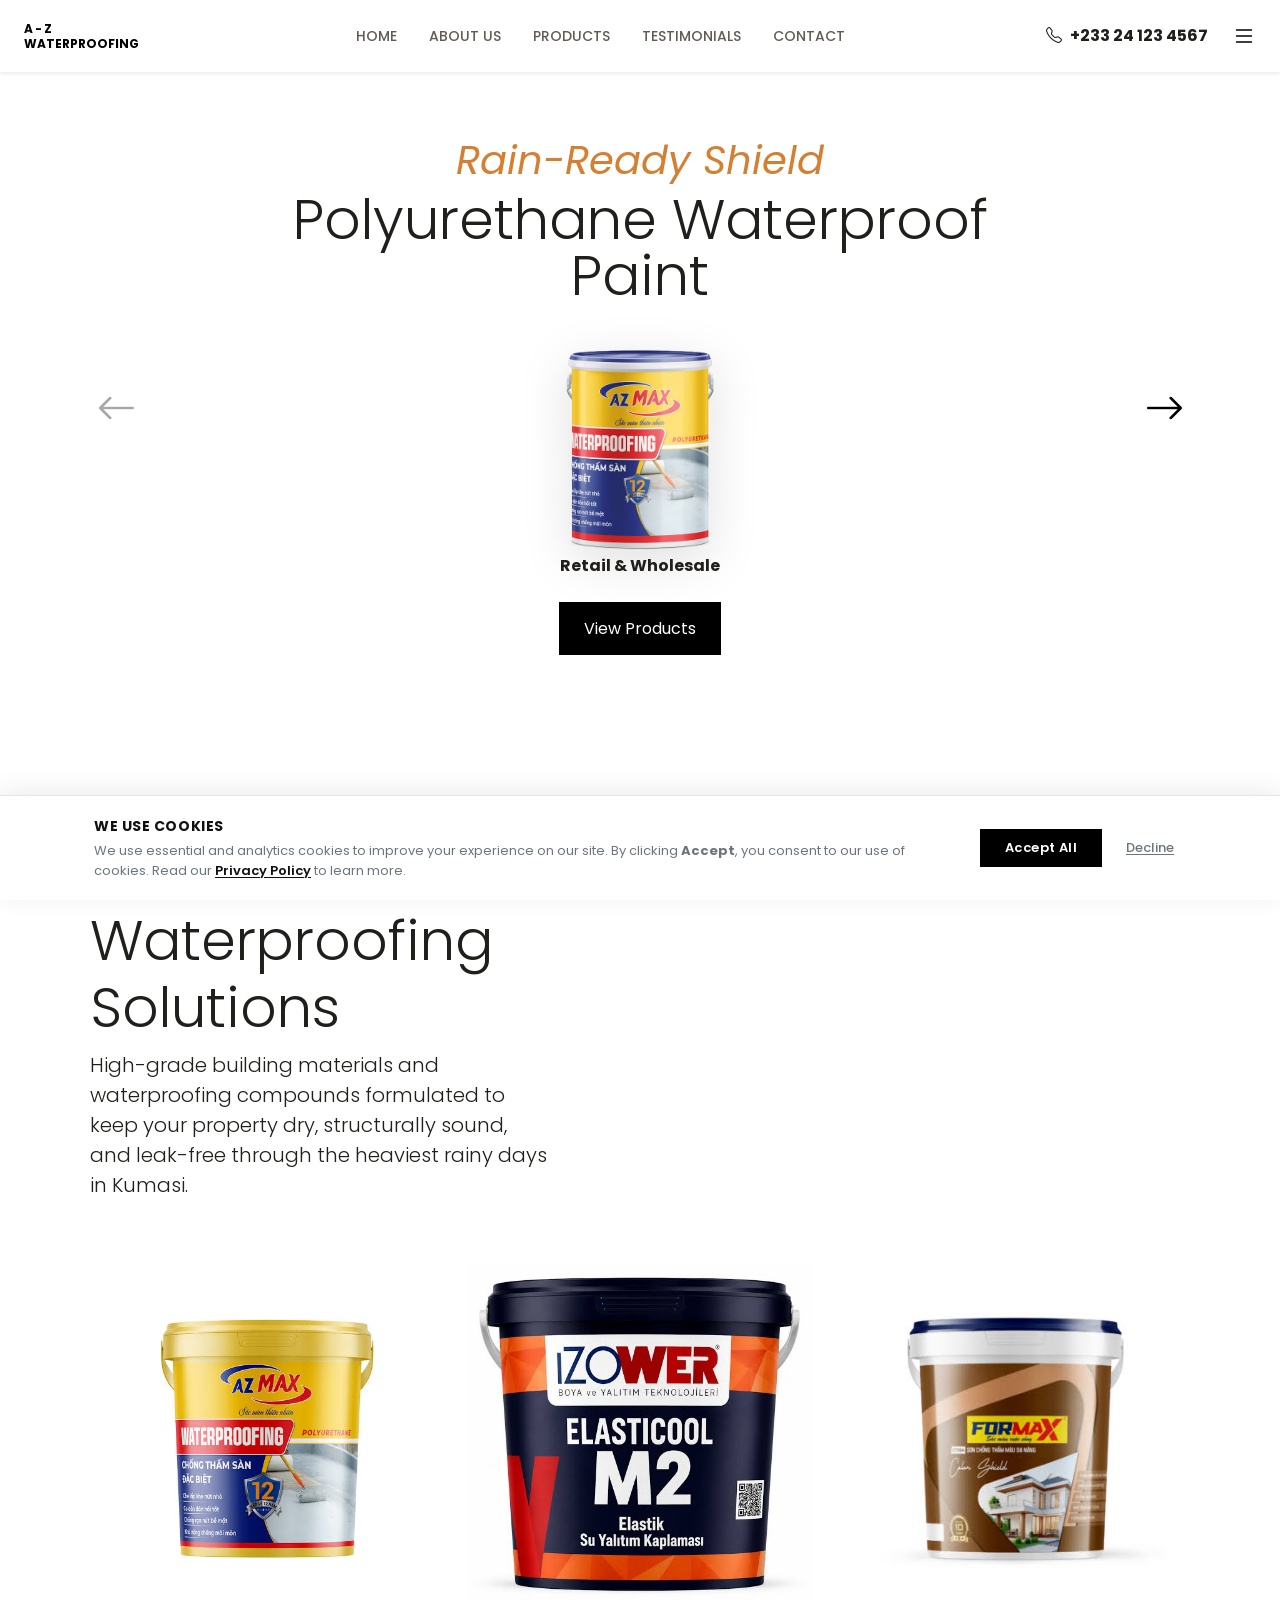
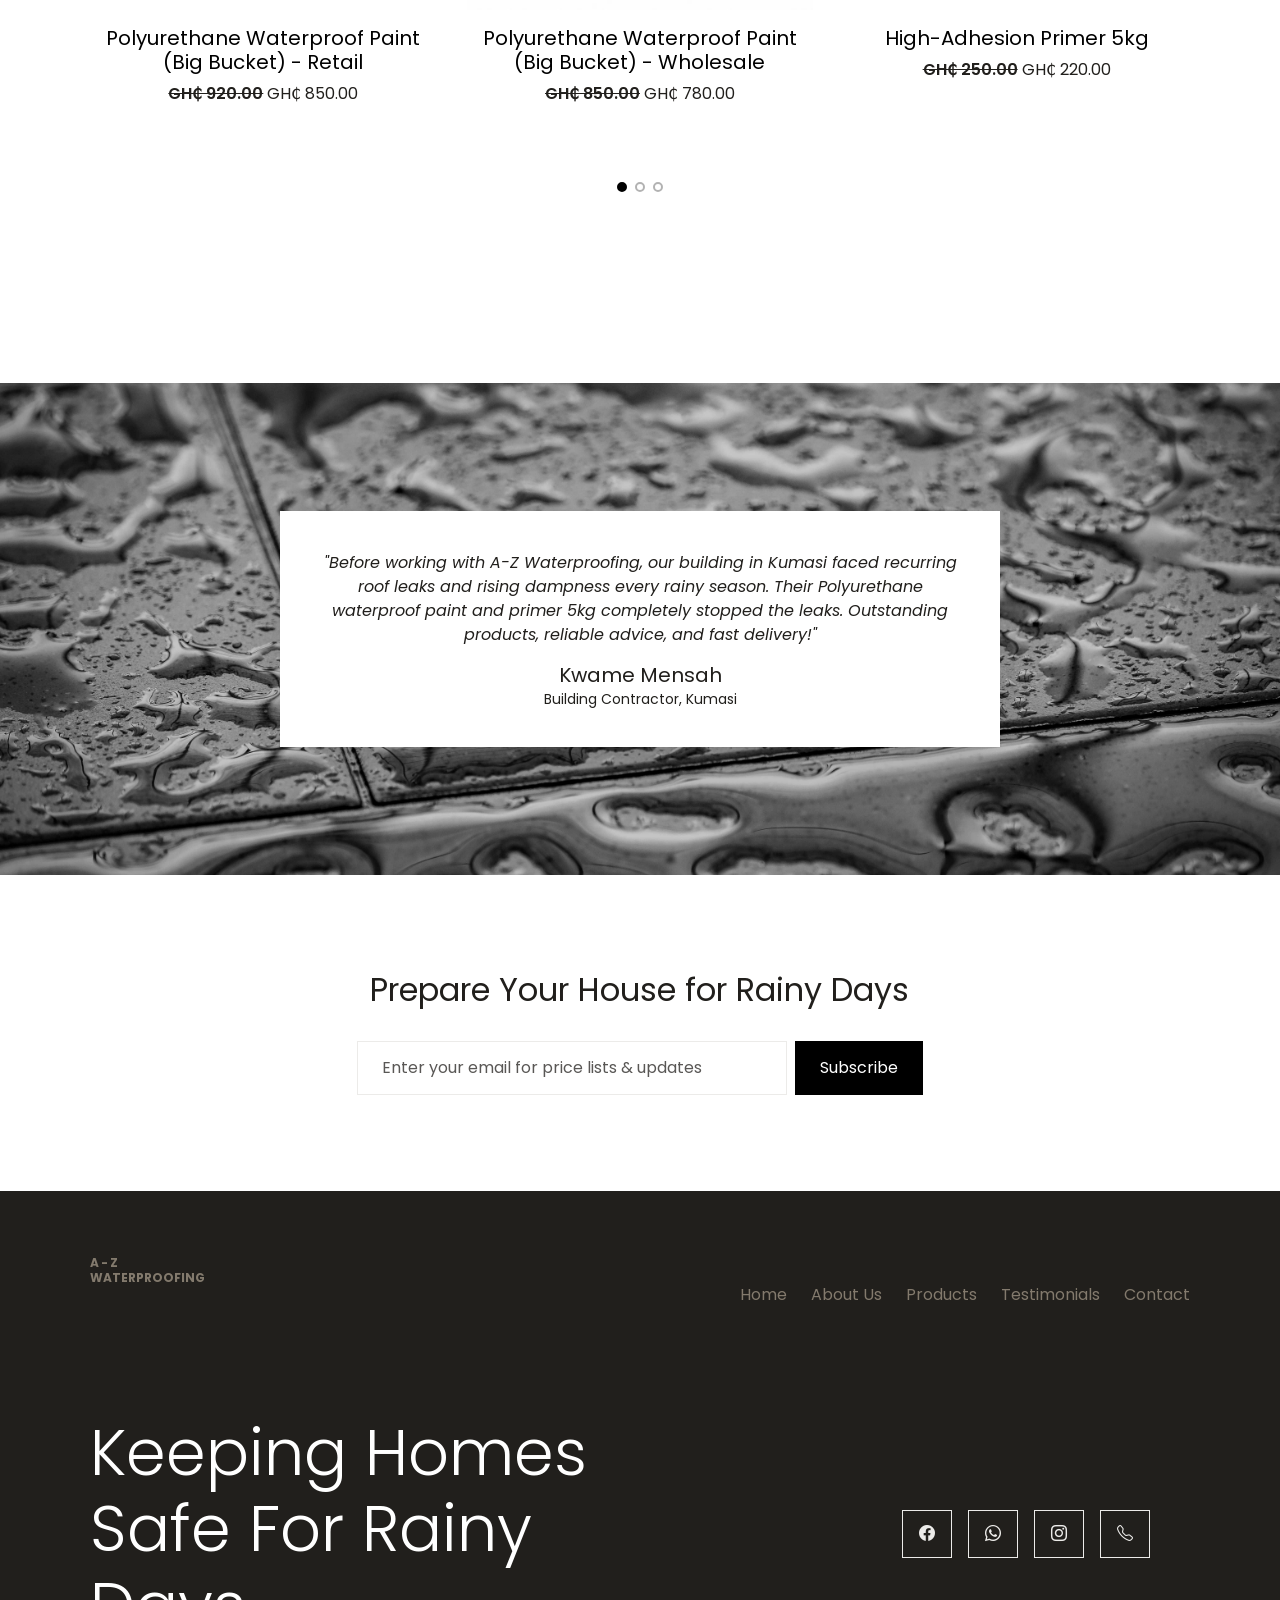
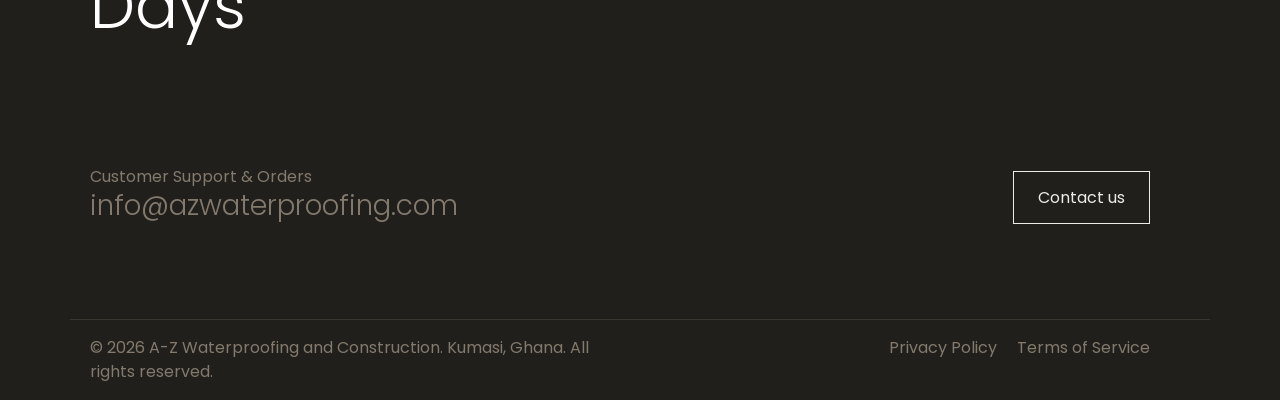
<file: index.html>
<!doctype html>
<html lang="en">
  <head>
    <meta charset="UTF-8" />
    <meta name="viewport" content="width=device-width, initial-scale=1.0" />
    <title>A-Z Waterproofing and Construction - Waterproofing Products & Building Materials | Kumasi, Ghana</title>
    <!-- Favicon -->
    <link rel="icon" type="image/png" href="./assets/images/favicon.png" />
    <!-- Standalone Compiled Stylesheet -->
    <link rel="stylesheet" href="./assets/css/style.css" />
  </head>
  <body>
    <!-- Page Loader -->
    <div id="page-loader" class="page-loader">
      <!-- From Uiverse.io by alexruix --> 
      <div class="loader">
        <div class="box1"></div>
        <div class="box2"></div>
        <div class="box3"></div>
      </div>
    </div>

    <nav class="navbar navbar-expand-lg bg-white shadow-sm px-4 py-3 navbar-custom">
  <div class="container-fluid px-0">
    <a class="navbar-brand" href="index.html">
      <span class="d-flex flex-column text-uppercase text-xs fw-bold lh-sm">
      <span class="" style="letter-spacing: .12rem;">A-Z</span>
      <span>Waterproofing</span>
    </span></a>
  
    <div class="mx-auto d-lg-block d-none">
      <ul class="navbar-nav me-auto mb-2 mb-lg-0">
        <li class="nav-item">
          <a class="nav-link active" aria-current="page" href="index.html">Home</a>
        </li>
        <li class="nav-item">
          <a class="nav-link" href="about.html">About us</a>
        </li>
        <li class="nav-item">
          <a class="nav-link" href="products.html">Products</a>
        </li>
          <li class="nav-item">
          <a class="nav-link" href="testimonials.html">Testimonials</a>
        </li>
         

        <li class="nav-item">
          <a class="nav-link " href="contact.html" >Contact</a>
        </li>
      </ul>
      </div>
    <div class="d-flex align-items-center gap-4">
        <span class="d-flex align-items-center gap-2 fw-bold">
            <span>
                <i class="bi bi-telephone"></i>
            </span>
            <span>+233 24 123 4567</span>
        </span>
        <a class="" data-bs-toggle="offcanvas" href="#offcanvasExample" role="button" aria-controls="offcanvasExample">
<svg xmlns="http://www.w3.org/2000/svg" width="24" height="24" fill="currentColor" class="bi bi-list" viewBox="0 0 16 16">
  <path fill-rule="evenodd" d="M2.5 12a.5.5 0 0 1 .5-.5h10a.5.5 0 0 1 0 1H3a.5.5 0 0 1-.5-.5m0-4a.5.5 0 0 1 .5-.5h10a.5.5 0 0 1 0 1H3a.5.5 0 0 1-.5-.5m0-4a.5.5 0 0 1 .5-.5h10a.5.5 0 0 1 0 1H3a.5.5 0 0 1-.5-.5"/>
</svg>
</a>
    
    </div>
  </div>
</nav>
<main>
 <div class="py-lg-8 pt-6">
		<div class="container">
      
			<div class="row justify-content-center">
				<div class="col-xxl-8 col-12 ">
					<div class="swiper-container swiper swiper-pagination-light " id="swiper-6"
						data-pagination-type="" data-speed="800" data-space-between="100" data-pagination="true"
						data-navigation="true" data-autoplay="true" data-effect="slide" data-autoplay-delay="3000"
						data-breakpoints='{"480": {"slidesPerView": 2}, "768": {"slidesPerView": 1}, "1024": {"slidesPerView": 1}}'>
						<div class="swiper-wrapper">
	
              <!--Slider 1-->
							<div class="swiper-slide px-md-8">
								<div class="position-relative text-center">
									<div class="slider-img-container d-flex align-items-center justify-content-center mx-auto">
										<img src="./assets/images/slider/slider-img-2.png" alt="Polyurethane Waterproof Paint" class="img-fluid slider-product-img">
									</div>
									<div class="text-center position-absolute top-0 start-0 end-0 w-100 px-lg-11 z-3">
										<h1 class="fs-1 fst-italic text-secondary">Rain-Ready Shield</h1>
										<h2 class="display-4 lh-1">Polyurethane Waterproof Paint</h2>
									</div>
									<div class="position-absolute top-md-65 top-75 start-50 translate-middle-x mt-lg-9 z-3">
									
										<div class="fw-bold mb-4 d-none d-lg-block">Retail & Wholesale</div>
										<a href="products.html" class="btn btn-primary">View Products</a>
									</div>
								</div>
							</div>
							<!--Slider 1-->
							<!--Slider 2-->
							<div class="swiper-slide px-md-8">
								<div class="position-relative text-center">
									<div class="slider-img-container d-flex align-items-center justify-content-center mx-auto">
										<img src="./assets/images/slider/slider-img-1.png" alt="D.P.C (Damp Proof Course)" class="img-fluid slider-product-img">
									</div>
									<div class="text-center position-absolute top-0 start-0 end-0 w-100 px-lg-11 z-3">
										<h1 class="fs-1 fst-italic text-secondary">Foundation Guard</h1>
										<h2 class="display-4 lh-1">D.P.C (Damp Proof Course)</h2>
									</div>
									<div class="position-absolute top-md-65 top-75 start-50 translate-middle-x mt-lg-9 z-3">
										<div class="fw-bold mb-4 d-none d-lg-block">From GH₵ 180</div>
										<a href="products.html" class="btn btn-primary">View Products</a>
									</div>
								</div>
							</div>
							<!--Slider 2-->
							<!--Slider 3-->
							<div class="swiper-slide px-md-8">
								<div class="position-relative text-center">
									<div class="slider-img-container d-flex align-items-center justify-content-center mx-auto">
										<img src="./assets/images/slider/slider-img-3.png" alt="High-Adhesion Primer 5kg" class="img-fluid slider-product-img">
									</div>
									<div class="text-center position-absolute top-0 start-0 end-0 w-100 px-lg-11 z-3">
										<h1 class="fs-1 fst-italic text-secondary">Surface Prep</h1>
										<h2 class="display-4 lh-1">High-Adhesion Primer 5kg</h2>
									</div>
									<div class="position-absolute top-md-65 top-75 start-50 translate-middle-x mt-lg-9 z-3">
										<div class="fw-bold mb-4 d-none d-lg-block">GH₵ 220</div>
										<a href="products.html" class="btn btn-primary">View Products</a>
									</div>
								</div>
							</div>
							<!--Slider 3-->
					

         
							

						</div>
						<!-- Add Pagination -->
						<!-- <div class="swiper-pagination mb-3 "></div> -->
						<!-- Add Navigation -->
						<div class="swiper-navigation mb-4">
							<div class="swiper-button-prev">
							</div>
							<div class="swiper-button-next">
							</div>
							
						</div>
					</div>
				</div>
			</div>
		</div>
	</div>
	<!--Hero slider end-->
  <!--New arrival start-->
	<section class="py-lg-10 mx-3 mx-lg-0 bg-white">
		<div class="container">
			<div class="row mb-md-8 mb-4">
				<div class="col-lg-12 mb-8">
					<div class="d-flex flex-column flex-md-row align-items-md-end justify-content-md-between gap-4">
						<!--Heading-->
						<div class="col-sm-5">
							<h2 class="display-4">Essential Waterproofing Solutions</h2>
							<p class="mb-0 lead">High-grade building materials and waterproofing compounds formulated to keep your property dry, structurally sound, and leak-free through the heaviest rainy days in Kumasi.</p>
						</div>
				
					</div>
				</div>
        <div class="col-lg-12">
          		<!--Slider-->
		<div class="swiper-container swiper" id="swiper-3" data-pagination-type="bullets"  data-speed="400"
			data-space-between="30" data-pagination="true" data-navigation="false" data-autoplay="false" data-effect="slides"
			data-autoplay-delay="3000" 
			data-breakpoints='{"480": {"slidesPerView": 2}, "768": {"slidesPerView": 3}, "1024": {"slidesPerView": 3}}'>
			<div class="swiper-wrapper pb-10">
				<div class="swiper-slide">
          <div>
            <a href="products.html"><img src="./assets/images/product-img-1.jpg" alt="Polyurethane Waterproof Paint (Big Bucket) - Retail" class="img-fluid"></a>
            <div class="text-center">
              <h3 class="mt-3 h5">
                <a href="products.html">
                Polyurethane Waterproof Paint (Big Bucket) - Retail</a></h3>
             <div class="">
                  <span class="fw-semibold text-decoration-line-through">GH₵ 920.00</span>
                  <span class="">GH₵ 850.00</span>
                </div>
            </div>
          </div>

        </div>
        	<div class="swiper-slide">
          <div>
            <a href="products.html"><img src="./assets/images/product-img-5.jpg" alt="Polyurethane Waterproof Paint (Big Bucket) - Wholesale" class="img-fluid"></a>
            <div class="text-center">
              <h3 class="mt-3 h5">
                <a href="products.html">
                Polyurethane Waterproof Paint (Big Bucket) - Wholesale</a></h3>
                 <div class="">
                  <span class="fw-semibold text-decoration-line-through">GH₵ 850.00</span>
                  <span class="">GH₵ 780.00</span>
                </div>
            </div>
          </div>

        </div>
        <div class="swiper-slide">
          <div>
            <a href="products.html"><img src="./assets/images/product-img-2.jpg" alt="High-Adhesion Primer 5kg" class="img-fluid"></a>
            <div class="text-center">
              <h3 class="mt-3 h5">
                <a href="products.html">
                High-Adhesion Primer 5kg</a></h3>
                <div class="">
                  <span class="fw-semibold text-decoration-line-through">GH₵ 250.00</span>
                  <span class="">GH₵ 220.00</span>
                </div>
            </div>
          </div>

        </div>
        <div class="swiper-slide">
          <div>
            <a href="products.html"><img src="./assets/images/product-img-6.jpg" alt="D.P.C (Damp Proof Course Roll)" class="img-fluid"></a>
            <div class="text-center">
              <h3 class="mt-3 h5">
                <a href="products.html">
                D.P.C (Damp Proof Course Roll)</a></h3>
                <div class="">
                  <span class="fw-semibold text-decoration-line-through">GH₵ 210.00</span>
                  <span class="">GH₵ 180.00</span>
                </div>
            </div>
          </div>

        </div>
         <div class="swiper-slide">
          <div>
            <a href="products.html"><img src="./assets/images/product-img-3.jpg" alt="Cementitious Waterproof Slurry (20kg)" class="img-fluid"></a>
            <div class="text-center">
              <h3 class="mt-3 h5">
                <a href="products.html">
                Cementitious Waterproof Slurry (20kg)</a></h3>
                <div class="">
                  <span class="fw-semibold text-decoration-line-through">GH₵ 350.00</span>
                  <span class="">GH₵ 310.00</span>
                </div>
            </div>
          </div>

        </div>
				<!-- Add more slides as needed -->
			</div>
			<!-- Add Pagination -->
				<div class="swiper-pagination mb-3"></div>
			<!-- Add Navigation -->
			<div class="swiper-navigation position-absolute start-50 translate-middle-x bottom-0 mb-4 d-none d-lg-block">
        <div class="swiper-button-prev " id="slide1">
				</div>
				<div class="swiper-button-next" id="slide2">
				</div>
				
			</div>
		</div>

        </div>
			</div>
		</div>

	</section>
	<!--New arrival end-->
  <section  style="background: url(./assets/images/index.jpg)no-repeat; background-size: cover; background-position: center;" class="py-lg-11 py-6">
    <div class="container">
      <div class="row justify-content-center align-items-center">
        <div class="col-lg-8">
          <div class="card border-0 shadow-lg rounded-0">
            <div class="card-body p-6">
              <div class="text-center">
              <p class="fst-italic ">
                "Before working with A-Z Waterproofing, our building in Kumasi faced recurring roof leaks and rising dampness every rainy season. Their Polyurethane waterproof paint and primer 5kg completely stopped the leaks. Outstanding products, reliable advice, and fast delivery!"
              </p>
              <div class="lh-1">
                <h4 class="fs-5 mb-1">Kwame Mensah</h4>
                <small class="text-sm">Building Contractor, Kumasi</small>
              </div>
              </div>


            </div>

          </div>
         
        </div>
      </div>
    </div>

  </section>
  <section class="py-lg-10 py-5">
    <div class="container ">
      <div class="row justify-content-center mx-lg-10">
        <div class="col-lg-8 text-center">
          <h2 class=" mb-5">Prepare Your House for Rainy Days</h2>
         
            <form class="d-flex justify-content-center gap-2 flex-column flex-sm-row">
            <input type="email" class="form-control w-lg-50 w-100" placeholder="Enter your email for price lists & updates" required>
            <button type="submit" class="btn btn-primary">Subscribe</button>
            </form>
          </div>
          </div>
        </div>
        </section>

       

      </main>
       <footer class="bg-dark  pt-8 footer">
        <div class="container">
          <div class="row">
            <div class="col-lg-4 col-md-4 col-12">
              <a class="navbar-brand" href="index.html">
      <span class="d-flex flex-column text-uppercase text-xs fw-bold lh-sm">
      <span class="" style="letter-spacing: .12rem;">A-Z</span>
      <span>Waterproofing</span>
    </span></a>
            </div>
          <div class="col-lg-8 col-md-6 mb-4 d-flex justify-content-start justify-content-md-end gy-4">
            <ul class="list-unstyled lh-lg d-flex flex-column flex-md-row gap-4">
            <li><a href="index.html" class=" ft-links text-decoration-none">Home</a></li>
             <li><a href="about.html" class=" ft-links text-decoration-none">About Us</a></li>
            <li><a href="products.html" class=" ft-links text-decoration-none">Products</a></li>
            <li><a href="testimonials.html" class=" ft-links text-decoration-none">Testimonials</a></li>
            <li><a href="contact.html" class=" ft-links text-decoration-none">Contact</a></li>
            </ul>
          </div>
          <div class="row justify-content-center align-items-center pt-lg-8 pb-4">
          <div class="col-lg-6 col-md-6 mb-4">
            <h2 class="display-3 text-white">Keeping Homes Safe For Rainy Days</h2>
          
          </div>
          
          
          <div class="col-lg-6 col-md-6 mb-4">
           <div class="d-flex gap-3 justify-content-start justify-content-lg-end">
            <a href="#" class="btn btn-outline-light btn-icon"><i class="bi bi-facebook"></i></a>
            <a href="https://wa.me/233597119749" target="_blank" rel="noopener noreferrer" class="btn btn-outline-light btn-icon" title="Chat on WhatsApp"><i class="bi bi-whatsapp"></i></a>
            <a href="#" class="btn btn-outline-light btn-icon"><i class="bi bi-instagram"></i></a>
            <a href="#" class="btn btn-outline-light btn-icon"><i class="bi bi-telephone"></i></a>
            </div>
          </div>
          </div>
            <div class="row justify-content-center align-items-center py-lg-8">
          <div class="col-lg-6 col-md-6 mb-4">
            <div class="d-flex flex-column">
            <span>Customer Support & Orders</span>
            <span class="h3 fw-light">info@azwaterproofing.com</span>
          </div>
          </div>
          
          
          <div class="col-lg-6 col-md-6 mb-4">
           <div class="d-flex gap-3 justify-content-lg-end">
           <a href="contact.html" class="btn btn-outline-light">Contact us</a>
            </div>
          </div>
          </div>
          <hr class="bg-secondary">
          <div class="row pb-3">
          <div class="col-md-6 text-center text-md-start">
            <p class=" mb-0">&copy; 2026 A-Z Waterproofing and Construction. Kumasi, Ghana. All rights reserved.</p>
          </div>
          <div class="col-md-6 text-center text-md-end">
            <a href="privacy-policy.html" class=" ft-links text-decoration-none me-3">Privacy Policy</a>
            <a href="#" class=" ft-links text-decoration-none">Terms of Service</a>
          </div>
          </div>
        </div>
        </footer>
        <div class="position-fixed end-0 bottom-0 m-4 z-3">
        <a href="https://wa.me/233597119749" target="_blank" rel="noopener noreferrer" class="btn-floating-quote" aria-label="Request a Quote on WhatsApp"><i class="bi bi-whatsapp"></i><span class="quote-text">Request a Quote</span></a>
        </div>
        
        <div class="offcanvas offcanvas-end" tabindex="-1" id="offcanvasExample" aria-labelledby="offcanvasExampleLabel">
  <div class="offcanvas-header px-4">
     <a class="navbar-brand" href="index.html">
      <span class="d-flex flex-column text-uppercase text-xs fw-bold lh-sm">
      <span class="" style="letter-spacing: .12rem;">A-Z</span>
      <span>Waterproofing</span>
    </span></a>
    <button type="button" class="btn-close" data-bs-dismiss="offcanvas" aria-label="Close"></button>
  </div>
  <div class="offcanvas-body">
    
    <div class="navbar-custom">
      <ul class="navbar-nav me-auto mb-2 mb-lg-0">
         <li class="nav-item">
          <a class="nav-link active" aria-current="page" href="index.html">Home</a>
        </li>
        <li class="nav-item">
          <a class="nav-link" href="about.html">About us</a>
        </li>
        <li class="nav-item">
          <a class="nav-link" href="products.html">Products</a>
        </li>
          <li class="nav-item">
          <a class="nav-link" href="testimonials.html">Testimonials</a>
        </li>
         

        <li class="nav-item">
          <a class="nav-link " href="contact.html" >Contact</a>
        </li>
      </ul>
      </div>
  </div>
</div>

    <!-- Bootstrap 5 Bundle JS (Includes Popper) -->
    <script src="https://cdn.jsdelivr.net/npm/bootstrap@5.3.3/dist/js/bootstrap.bundle.min.js"></script>
    <!-- Swiper JS Bundle -->
    <script src="https://cdn.jsdelivr.net/npm/swiper@11/swiper-bundle.min.js"></script>
    <!-- Standalone Site Scripts -->
    <script src="./assets/js/main.js"></script>
  </body>
</html>
</file>
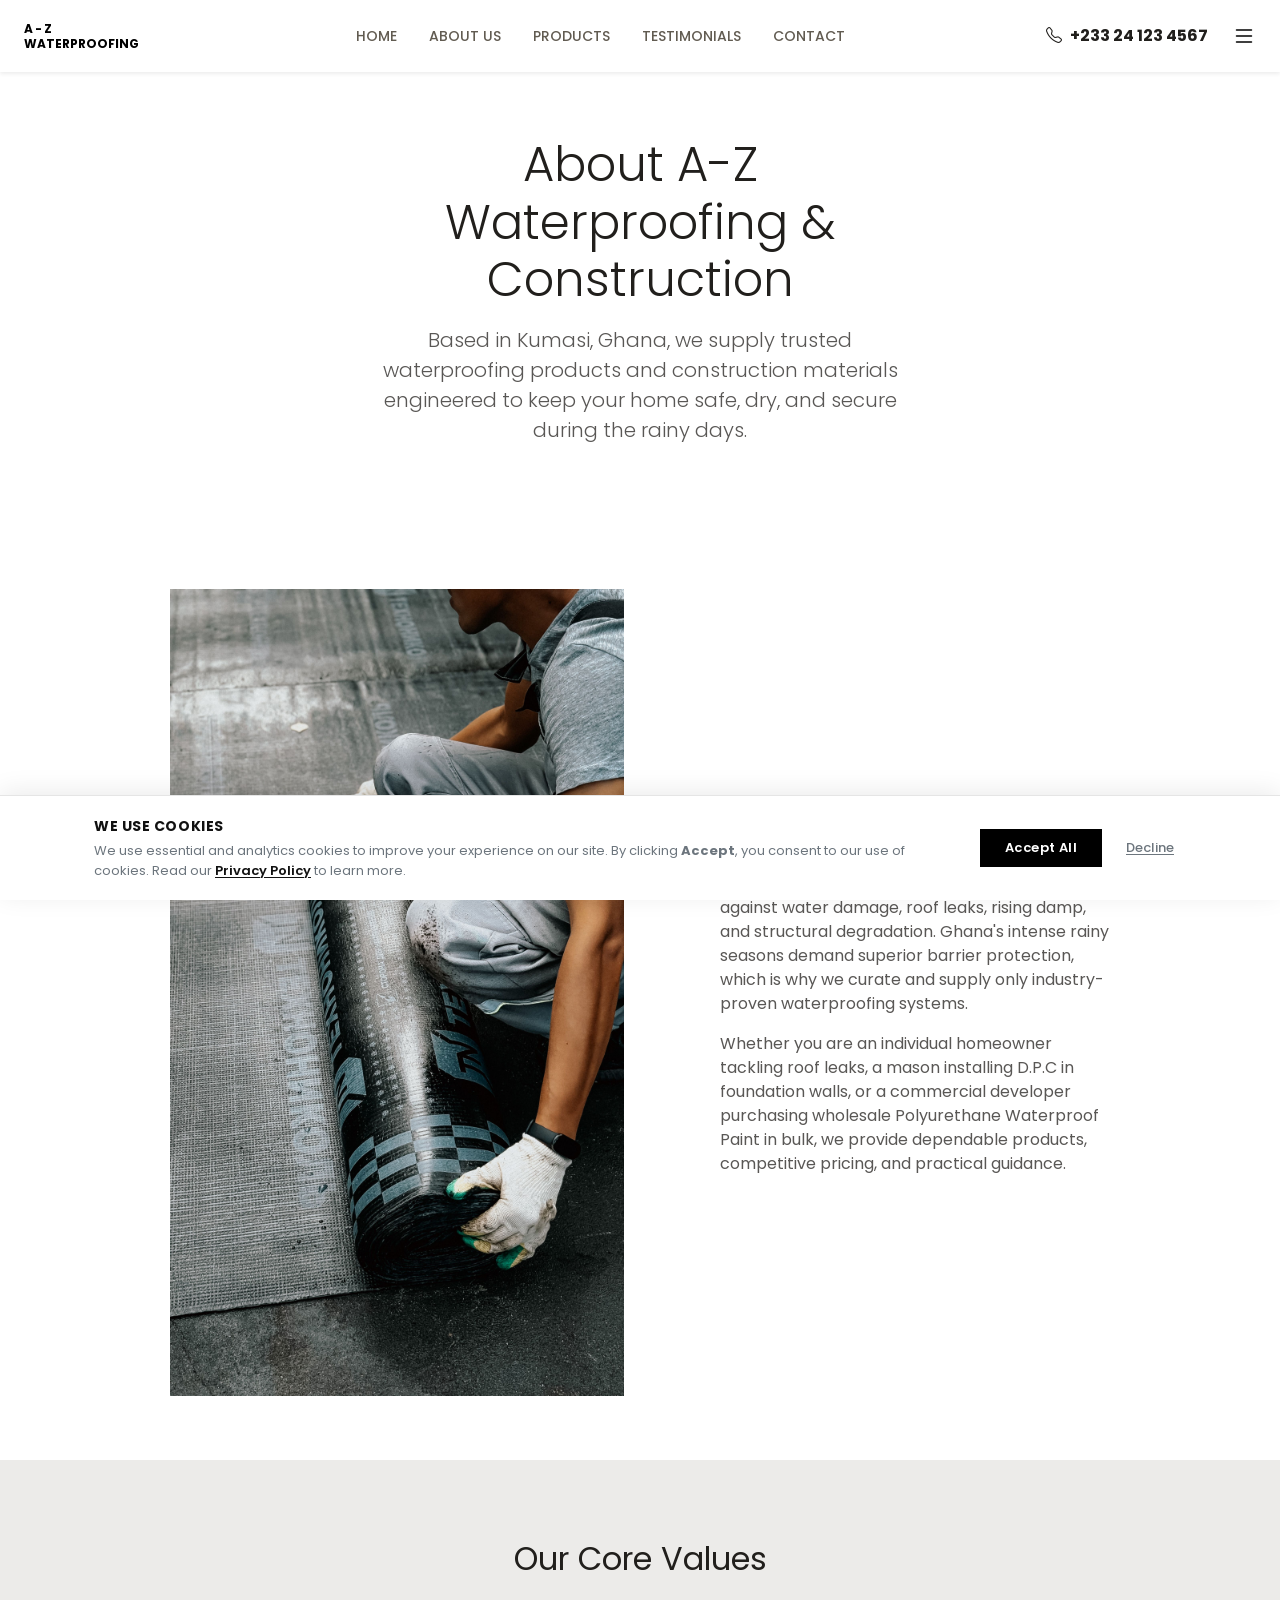
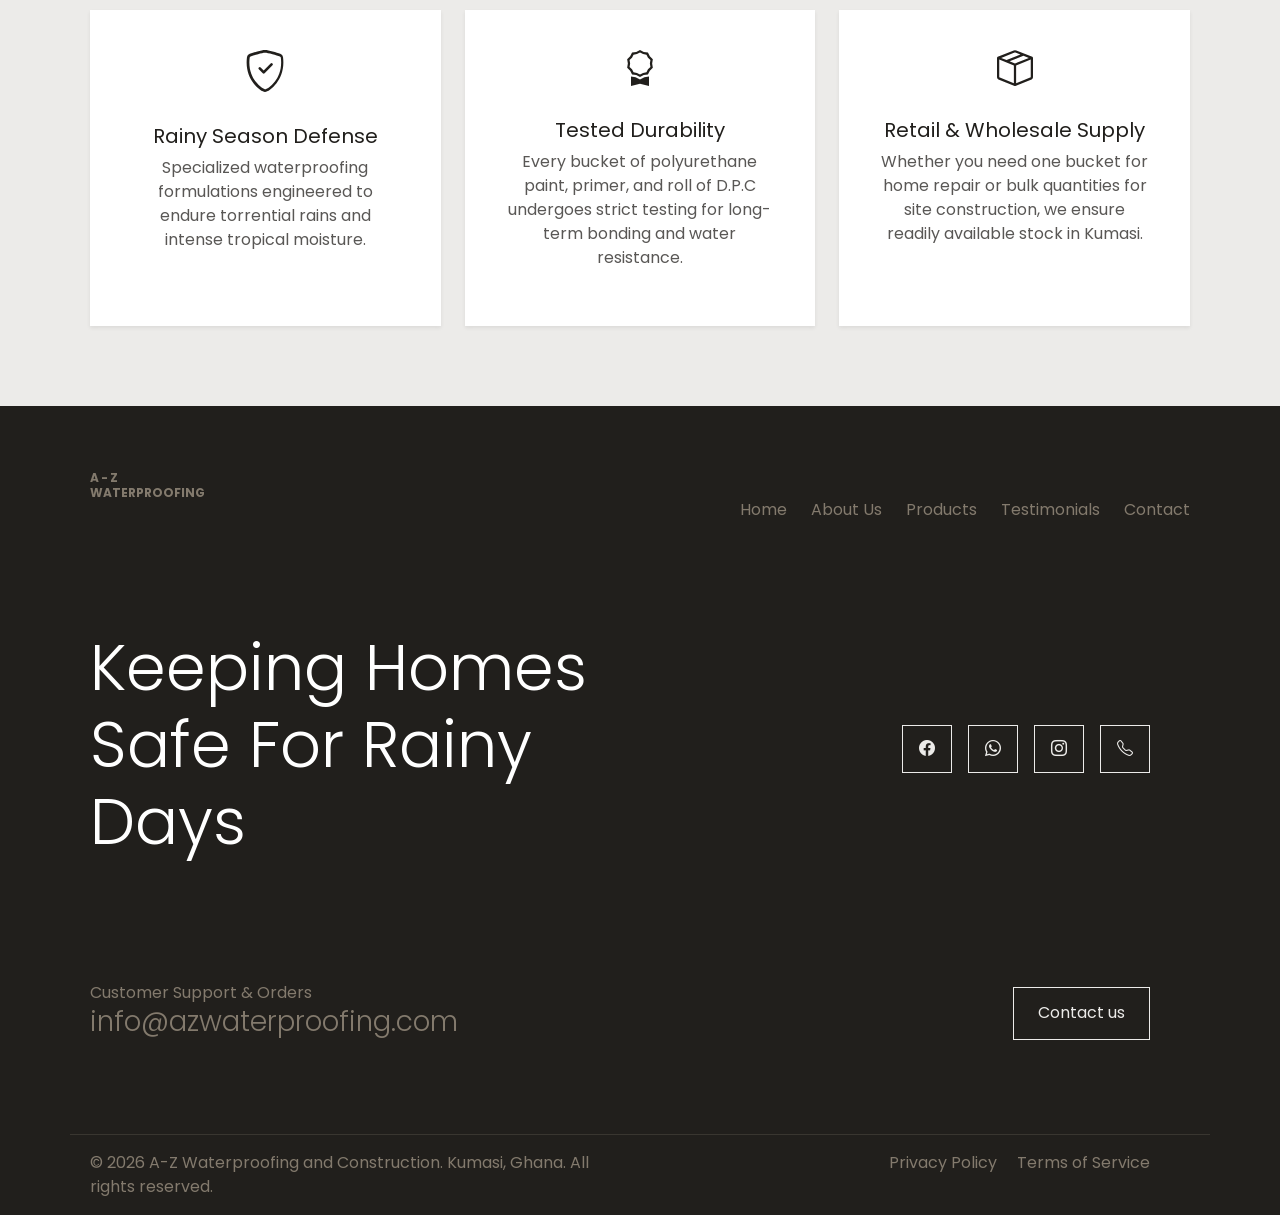
<file: about.html>
<!DOCTYPE html>
<html lang="en">
  <head>
    <meta charset="UTF-8" />
    <meta name="viewport" content="width=device-width, initial-scale=1.0" />
  <title>About Us - A-Z Waterproofing and Construction | Kumasi, Ghana</title>
    <!-- Favicon -->
    <link rel="icon" type="image/png" href="./assets/images/favicon.png" />
    <!-- Standalone Compiled Stylesheet -->
    <link rel="stylesheet" href="./assets/css/style.css" />
  </head>
  <body class="font-sans text-gray-800">
    <!-- Page Loader -->
    <div id="page-loader" class="page-loader">
      <!-- From Uiverse.io by alexruix --> 
      <div class="loader">
        <div class="box1"></div>
        <div class="box2"></div>
        <div class="box3"></div>
      </div>
    </div>

     <nav class="navbar navbar-expand-lg bg-white shadow-sm px-4 py-3 navbar-custom">
  <div class="container-fluid px-0">
    <a class="navbar-brand" href="index.html">
      <span class="d-flex flex-column text-uppercase text-xs fw-bold lh-sm">
      <span class="" style="letter-spacing: .12rem;">A-Z</span>
      <span>Waterproofing</span>
    </span></a>
  
    <div class="mx-auto  d-lg-block d-none">
      <ul class="navbar-nav me-auto mb-2 mb-lg-0">
         <li class="nav-item">
          <a class="nav-link active" aria-current="page" href="index.html">Home</a>
        </li>
        <li class="nav-item">
          <a class="nav-link" href="about.html">About us</a>
        </li>
        <li class="nav-item">
          <a class="nav-link" href="products.html">Products</a>
        </li>
          <li class="nav-item">
          <a class="nav-link" href="testimonials.html">Testimonials</a>
        </li>
         

        <li class="nav-item">
          <a class="nav-link " href="contact.html" >Contact</a>
        </li>
      </ul>
      </div>
    <div class="d-flex align-items-center gap-4">
        <span class="d-flex align-items-center gap-2 fw-bold">
            <span>
                <i class="bi bi-telephone"></i>
            </span>
            <span>+233 24 123 4567</span>
        </span>
        <a class="" data-bs-toggle="offcanvas" href="#offcanvasExample" role="button" aria-controls="offcanvasExample">
<svg xmlns="http://www.w3.org/2000/svg" width="24" height="24" fill="currentColor" class="bi bi-list" viewBox="0 0 16 16">
  <path fill-rule="evenodd" d="M2.5 12a.5.5 0 0 1 .5-.5h10a.5.5 0 0 1 0 1H3a.5.5 0 0 1-.5-.5m0-4a.5.5 0 0 1 .5-.5h10a.5.5 0 0 1 0 1H3a.5.5 0 0 1-.5-.5m0-4a.5.5 0 0 1 .5-.5h10a.5.5 0 0 1 0 1H3a.5.5 0 0 1-.5-.5"/>
</svg>
</a>
    
    </div>
  </div>
</nav>
<main>

    <!-- Hero Section -->
    <section class="py-lg-8 py-5 text-center">
      <div class="container">
        <div class="row justify-content-center">
            <div class="col-lg-6">
        <h1 class="display-5 mb-3">About A-Z Waterproofing & Construction</h1>
        <p class="text-muted  lead">
          Based in Kumasi, Ghana, we supply trusted waterproofing products and construction materials engineered to keep your home safe, dry, and secure during the rainy days.
        </p>
        </div>
        </div>
      </div>
    </section>

    <!-- Mission Section -->
    <section class="py-lg-8 py-5">
      <div class="container">
        <div class="row align-items-center g-5 mx-lg-8">
          <div class="col-md-6">
            <img src="./assets/images/about.jpg" alt="Waterproofing construction" class="img-fluid ">
          </div>
          <div class="col-md-6">
            <div class="ms-lg-8">
            <h2 class=" mb-3">Our Mission</h2>
            <p class="text-muted">
              At A-Z Waterproofing and Construction, our mission is to safeguard Ghanaian buildings against water damage, roof leaks, rising damp, and structural degradation. Ghana's intense rainy seasons demand superior barrier protection, which is why we curate and supply only industry-proven waterproofing systems.
            </p>
            <p class="text-muted">
              Whether you are an individual homeowner tackling roof leaks, a mason installing D.P.C in foundation walls, or a commercial developer purchasing wholesale Polyurethane Waterproof Paint in bulk, we provide dependable products, competitive pricing, and practical guidance.
            </p>
            </div>
          </div>
        </div>
      </div>
    </section>

    <!-- Values Section -->
    <section class="py-lg-9 py-5 bg-light">
      <div class="container text-center">
        <h2 class="mb-5 ">Our Core Values</h2>
        <div class="row g-4">
          <div class="col-md-4">
            <div class="card rounded-0 border-0 shadow-sm h-100 p-4">
              <div class="card-body">
               <div class="mb-5">
                <svg xmlns="http://www.w3.org/2000/svg" width="42" height="42" fill="currentColor" class="bi bi-shield-check" viewBox="0 0 16 16">
  <path d="M5.338 1.59a61 61 0 0 0-2.837.856.48.48 0 0 0-.328.39c-.554 4.157.726 7.19 2.253 9.188a10.7 10.7 0 0 0 2.287 2.233c.346.244.652.42.893.533q.18.085.293.134a.47.47 0 0 0 .198.052.47.47 0 0 0 .198-.052q.113-.049.293-.134a12 12 0 0 0 .893-.533 10.7 10.7 0 0 0 2.287-2.233c1.527-1.997 2.807-5.031 2.253-9.188a.48.48 0 0 0-.328-.39c-.651-.213-1.75-.56-2.837-.855C9.552 1.29 8.531 1.067 8 1.067c-.53 0-1.552.223-2.662.524zM5.072.56C6.157.265 7.31 0 8 0s1.843.265 2.928.56c1.11.3 2.229.655 2.887.87a1.54 1.54 0 0 1 1.044 1.262c.596 4.477-.787 7.795-2.465 9.99a11.8 11.8 0 0 1-2.517 2.453 7 7 0 0 1-1.048.625c-.28.132-.581.24-.829.24s-.548-.108-.829-.24a7 7 0 0 1-1.048-.625 11.8 11.8 0 0 1-2.517-2.453C1.928 10.487.545 7.169 1.141 2.692A1.54 1.54 0 0 1 2.185 1.43 63 63 0 0 1 5.072.56"/>
  <path d="M10.854 5.146a.5.5 0 0 1 0 .708l-3 3a.5.5 0 0 1-.708 0l-1.5-1.5a.5.5 0 1 1 .708-.708L7.5 7.793l2.646-2.647a.5.5 0 0 1 .708 0"/>
</svg>
               </div>
                <h3 class="h5">Rainy Season Defense</h3>
                <p class="text-muted">Specialized waterproofing formulations engineered to endure torrential rains and intense tropical moisture.</p>
              </div>
            </div>
          </div>
          <div class="col-md-4">
            <div class="card rounded-0 border-0 shadow-sm h-100 p-4">
              <div class="card-body">
               <div class="mb-5">
                <svg xmlns="http://www.w3.org/2000/svg" width="36" height="36" fill="currentColor" class="bi bi-award" viewBox="0 0 16 16">
  <path d="M9.669.864 8 0 6.331.864l-1.858.282-.842 1.68-1.337 1.32L2.6 6l-.306 1.854 1.337 1.32.842 1.68 1.858.282L8 12l1.669-.864 1.858-.282.842-1.68 1.337-1.32L13.4 6l.306-1.854-1.337-1.32-.842-1.68zm1.196 1.193.684 1.365 1.086 1.072L12.387 6l.248 1.506-1.086 1.072-.684 1.365-1.51.229L8 10.874l-1.355-.702-1.51-.229-.684-1.365-1.086-1.072L3.614 6l-.25-1.506 1.087-1.072.684-1.365 1.51-.229L8 1.126l1.356.702z"/>
  <path d="M4 11.794V16l4-1 4 1v-4.206l-2.018.306L8 13.126 6.018 12.1z"/>
</svg>
               </div>
                <h3 class="h5">Tested Durability</h3>
                <p class="text-muted">Every bucket of polyurethane paint, primer, and roll of D.P.C undergoes strict testing for long-term bonding and water resistance.</p>
              </div>
            </div>
          </div>
          <div class="col-md-4">
            <div class="card rounded-0 border-0 shadow-sm h-100 p-4">
              <div class="card-body">
                <div class="mb-5">
                    <svg xmlns="http://www.w3.org/2000/svg" width="36" height="36" fill="currentColor" class="bi bi-box-seam" viewBox="0 0 16 16">
  <path d="M8.186 1.113a.5.5 0 0 0-.372 0L1.846 3.5l2.404.961L10.404 2zm3.564 1.426L5.596 5 8 5.961 14.154 3.5zm3.25 1.7-6.5 2.6v7.922l6.5-2.6V4.24zM7.5 14.762V6.838L1 4.239v7.923zM7.443.184a1.5 1.5 0 0 1 1.114 0l7.129 2.852A.5.5 0 0 1 16 3.5v8.662a1 1 0 0 1-.629.928l-7.185 2.874a.5.5 0 0 1-.372 0L.63 13.09a1 1 0 0 1-.63-.928V3.5a.5.5 0 0 1 .314-.464z"/>
</svg>
                </div>
                <h3 class="h5">Retail & Wholesale Supply</h3>
                <p class="text-muted">Whether you need one bucket for home repair or bulk quantities for site construction, we ensure readily available stock in Kumasi.</p>
              </div>
            </div>
          </div>
        </div>
      </div>
    </section>


</main>
      <footer class="bg-dark  pt-8 footer">
        <div class="container">
          <div class="row">
            <div class="col-lg-4 col-md-4 col-12">
              <a class="navbar-brand" href="index.html">
      <span class="d-flex flex-column text-uppercase text-xs fw-bold lh-sm">
      <span class="" style="letter-spacing: .12rem;">A-Z</span>
      <span>Waterproofing</span>
    </span></a>
            </div>
          <div class="col-lg-8 col-md-6 mb-4 d-flex justify-content-start justify-content-md-end gy-4">
            <ul class="list-unstyled lh-lg d-flex flex-column flex-md-row gap-4">
            <li><a href="index.html" class=" ft-links text-decoration-none">Home</a></li>
             <li><a href="about.html" class=" ft-links text-decoration-none">About Us</a></li>
            <li><a href="products.html" class=" ft-links text-decoration-none">Products</a></li>
            <li><a href="testimonials.html" class=" ft-links text-decoration-none">Testimonials</a></li>
            <li><a href="contact.html" class=" ft-links text-decoration-none">Contact</a></li>
            </ul>
          </div>
          <div class="row justify-content-center align-items-center pt-lg-8 pb-4">
          <div class="col-lg-6 col-md-6 mb-4">
            <h2 class="display-3 text-white">Keeping Homes Safe For Rainy Days</h2>
          
          </div>
          
          
          <div class="col-lg-6 col-md-6 mb-4">
           <div class="d-flex gap-3 justify-content-start justify-content-lg-end">
            <a href="#" class="btn btn-outline-light btn-icon"><i class="bi bi-facebook"></i></a>
            <a href="https://wa.me/233597119749" target="_blank" rel="noopener noreferrer" class="btn btn-outline-light btn-icon" title="Chat on WhatsApp"><i class="bi bi-whatsapp"></i></a>
            <a href="#" class="btn btn-outline-light btn-icon"><i class="bi bi-instagram"></i></a>
            <a href="#" class="btn btn-outline-light btn-icon"><i class="bi bi-telephone"></i></a>
            </div>
          </div>
          </div>
            <div class="row justify-content-center align-items-center py-lg-8">
          <div class="col-lg-6 col-md-6 mb-4">
            <div class="d-flex flex-column">
            <span>Customer Support & Orders</span>
            <span class="h3 fw-light">info@azwaterproofing.com</span>
          </div>
          </div>
          
          
          <div class="col-lg-6 col-md-6 mb-4">
           <div class="d-flex gap-3 justify-content-lg-end">
           <a href="contact.html" class="btn btn-outline-light">Contact us</a>
            </div>
          </div>
          </div>
          <hr class="bg-secondary">
          <div class="row pb-3">
          <div class="col-md-6 text-center text-md-start">
            <p class=" mb-0">&copy; 2026 A-Z Waterproofing and Construction. Kumasi, Ghana. All rights reserved.</p>
          </div>
          <div class="col-md-6 text-center text-md-end">
            <a href="privacy-policy.html" class=" ft-links text-decoration-none me-3">Privacy Policy</a>
            <a href="#" class=" ft-links text-decoration-none">Terms of Service</a>
          </div>
          </div>
        </div>
          </footer>  <div class="position-fixed end-0 bottom-0 m-4 z-3">
        <a href="https://wa.me/233597119749" target="_blank" rel="noopener noreferrer" class="btn-floating-quote" aria-label="Request a Quote on WhatsApp"><i class="bi bi-whatsapp"></i><span class="quote-text">Request a Quote</span></a>
        </div>
        <div class="offcanvas offcanvas-end" tabindex="-1" id="offcanvasExample" aria-labelledby="offcanvasExampleLabel">
  <div class="offcanvas-header px-4">
     <a class="navbar-brand" href="index.html">
      <span class="d-flex flex-column text-uppercase text-xs fw-bold lh-sm">
      <span class="" style="letter-spacing: .12rem;">A-Z</span>
      <span>Waterproofing</span>
    </span></a>
    <button type="button" class="btn-close" data-bs-dismiss="offcanvas" aria-label="Close"></button>
  </div>
  <div class="offcanvas-body">
    
    <div class="navbar-custom">
      <ul class="navbar-nav me-auto mb-2 mb-lg-0">
         <li class="nav-item">
          <a class="nav-link active" aria-current="page" href="index.html">Home</a>
        </li>
        <li class="nav-item">
          <a class="nav-link" href="about.html">About us</a>
        </li>
        <li class="nav-item">
          <a class="nav-link" href="products.html">Products</a>
        </li>
          <li class="nav-item">
          <a class="nav-link" href="testimonials.html">Testimonials</a>
        </li>
         

        <li class="nav-item">
          <a class="nav-link " href="contact.html" >Contact</a>
        </li>
      </ul>
      </div>
  </div>
</div>

    <!-- Bootstrap 5 Bundle JS (Includes Popper) -->
    <script src="https://cdn.jsdelivr.net/npm/bootstrap@5.3.3/dist/js/bootstrap.bundle.min.js"></script>
    <!-- Swiper JS Bundle -->
    <script src="https://cdn.jsdelivr.net/npm/swiper@11/swiper-bundle.min.js"></script>
    <!-- Standalone Site Scripts -->
    <script src="./assets/js/main.js"></script>
  </body>
</html>
</file>
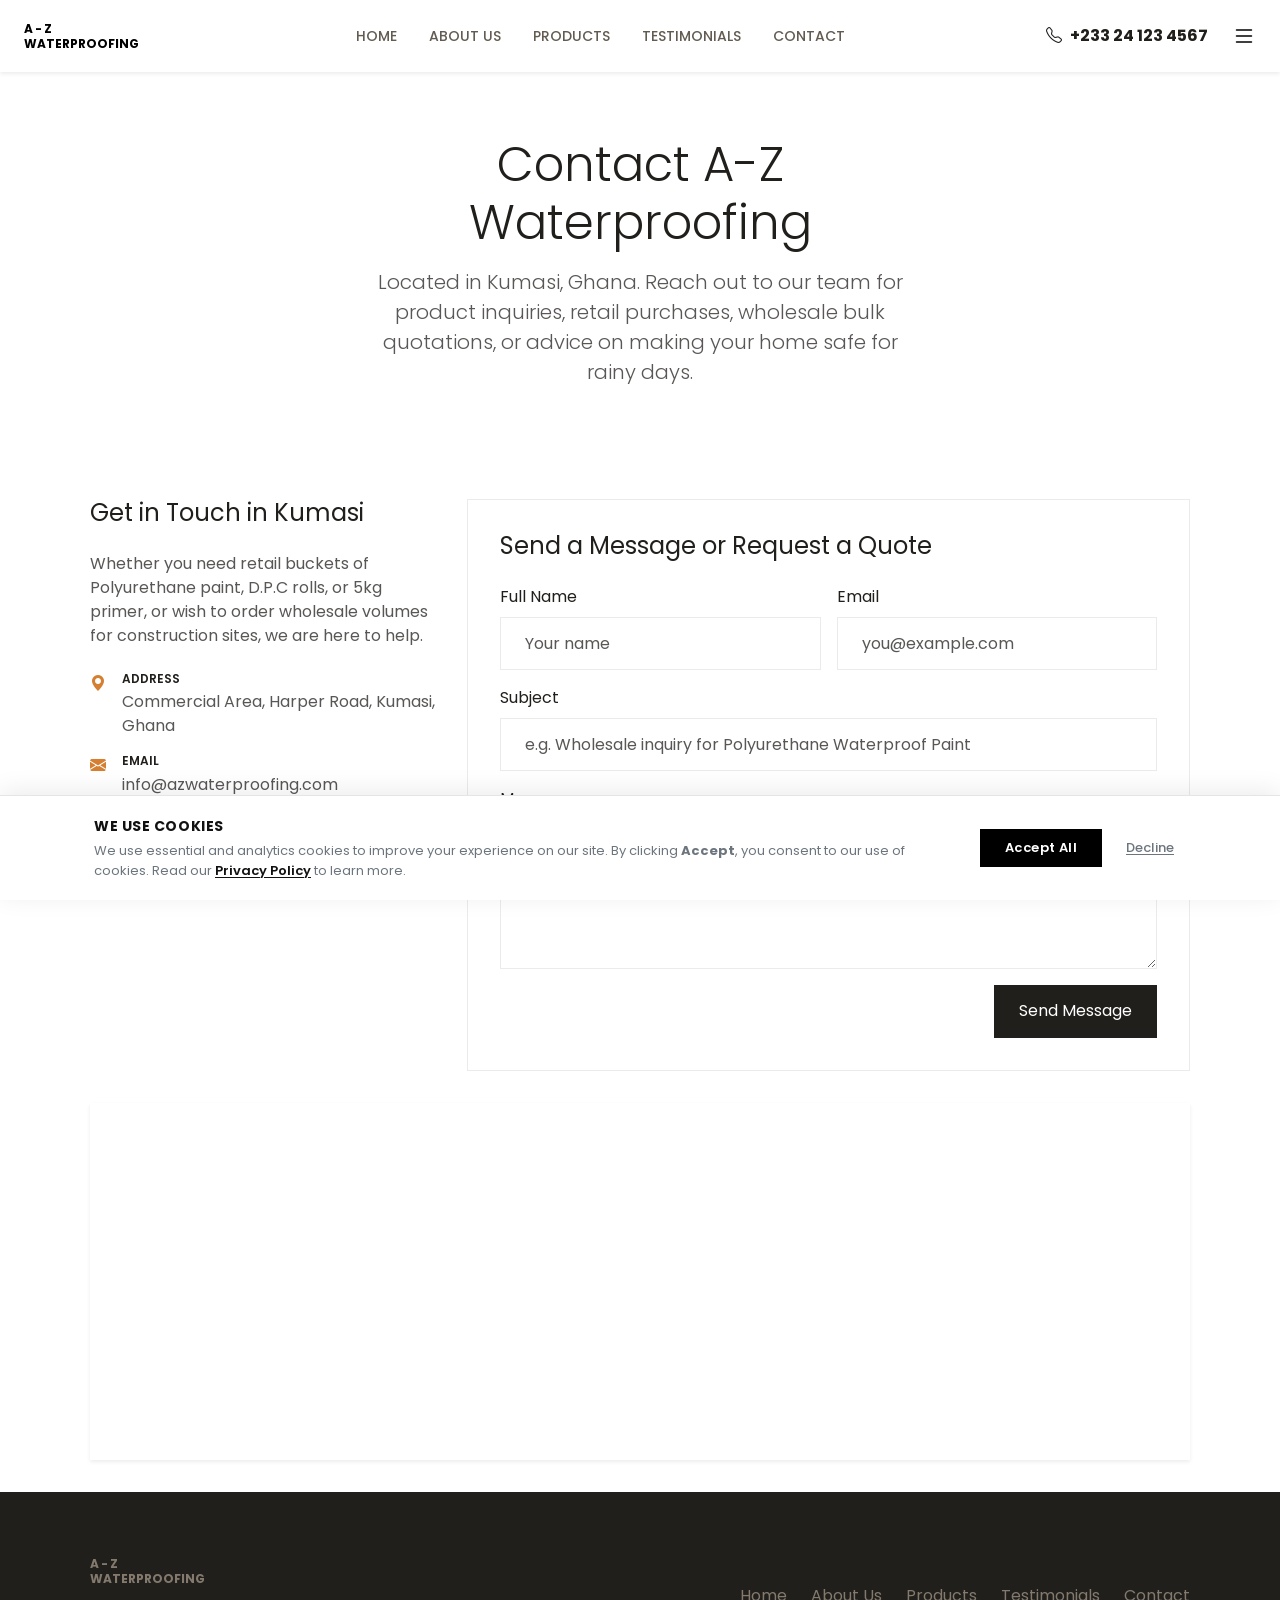
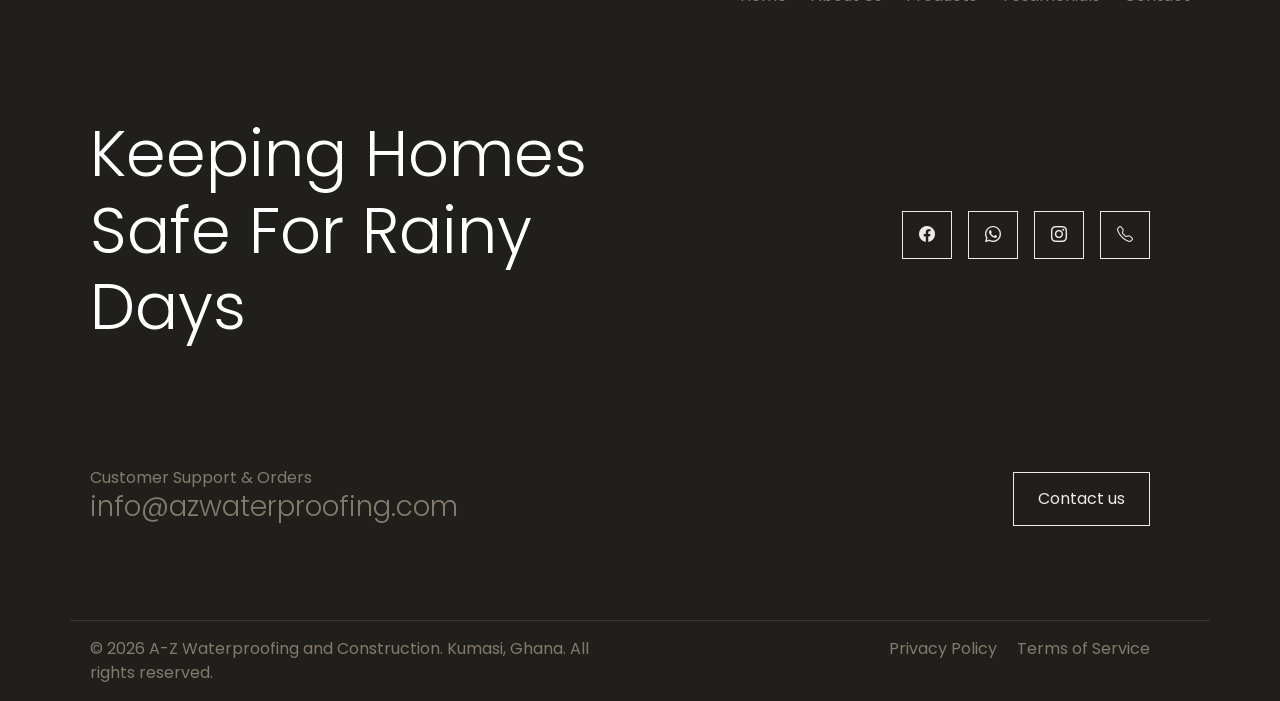
<file: contact.html>
<!DOCTYPE html>
<html lang="en">
  <head>
    <meta charset="UTF-8" />
    <meta name="viewport" content="width=device-width, initial-scale=1.0" />
  <title>Contact Us - A-Z Waterproofing and Construction | Kumasi, Ghana</title>
    <!-- Favicon -->
    <link rel="icon" type="image/png" href="./assets/images/favicon.png" />
    <!-- Standalone Compiled Stylesheet -->
    <link rel="stylesheet" href="./assets/css/style.css" />
  </head>
  <body class="font-sans text-gray-800">
    <!-- Page Loader -->
    <div id="page-loader" class="page-loader">
      <!-- From Uiverse.io by alexruix --> 
      <div class="loader">
        <div class="box1"></div>
        <div class="box2"></div>
        <div class="box3"></div>
      </div>
    </div>

     <nav class="navbar navbar-expand-lg bg-white shadow-sm px-4 py-3 navbar-custom">
  <div class="container-fluid px-0">
    <a class="navbar-brand" href="index.html">
      <span class="d-flex flex-column text-uppercase text-xs  lh-sm fw-bold">
      <span class="" style="letter-spacing: .12rem;">A-Z</span>
      <span>Waterproofing</span>
    </span></a>
  
    <div class="mx-auto  d-lg-block d-none">
      <ul class="navbar-nav me-auto mb-2 mb-lg-0">
         <li class="nav-item">
          <a class="nav-link active" aria-current="page" href="index.html">Home</a>
        </li>
        <li class="nav-item">
          <a class="nav-link" href="about.html">About us</a>
        </li>
        <li class="nav-item">
          <a class="nav-link" href="products.html">Products</a>
        </li>
          <li class="nav-item">
          <a class="nav-link" href="testimonials.html">Testimonials</a>
        </li>
         

        <li class="nav-item">
          <a class="nav-link " href="contact.html" >Contact</a>
        </li>
      </ul>
      </div>
    <div class="d-flex align-items-center gap-4">
        <span class="d-flex align-items-center gap-2 ">
            <span>
                <i class="bi bi-telephone"></i>
            </span>
            <span class="fw-bold">+233 24 123 4567</span>
        </span>
        <a class="" data-bs-toggle="offcanvas" href="#offcanvasExample" role="button" aria-controls="offcanvasExample">
<svg xmlns="http://www.w3.org/2000/svg" width="24" height="24" fill="currentColor" class="bi bi-list" viewBox="0 0 16 16">
  <path fill-rule="evenodd" d="M2.5 12a.5.5 0 0 1 .5-.5h10a.5.5 0 0 1 0 1H3a.5.5 0 0 1-.5-.5m0-4a.5.5 0 0 1 .5-.5h10a.5.5 0 0 1 0 1H3a.5.5 0 0 1-.5-.5m0-4a.5.5 0 0 1 .5-.5h10a.5.5 0 0 1 0 1H3a.5.5 0 0 1-.5-.5"/>
</svg>
</a>
    
    </div>
  </div>
</nav>
<main>

    <!-- Hero Section -->
    <section class="py-lg-8 py-5 text-center">
      <div class="container">
        <div class="row justify-content-center">
            <div class="col-lg-6">
        <h1 class="display-5 mb-3">Contact A-Z Waterproofing</h1>
        <p class="text-muted lead">
          Located in Kumasi, Ghana. Reach out to our team for product inquiries, retail purchases, wholesale bulk quotations, or advice on making your home safe for rainy days.
        </p>
        </div>
        </div>
      </div>
    </section>

    <!-- Contact Section -->
    <section class="py-5">
      <div class="container">
        <div class="row g-5 align-items-start">
          <!-- Contact Info -->
          <div class="col-md-4">
            <h4 class=" mb-4">Get in Touch in Kumasi</h4>
            <p class="text-muted mb-4">Whether you need retail buckets of Polyurethane paint, D.P.C rolls, or 5kg primer, or wish to order wholesale volumes for construction sites, we are here to help.</p>

            <div class=" d-flex align-items-start mb-3">
              <i class="bi bi-geo-alt-fill me-3 text-secondary"></i>
              <div>
                <h5 class="fw-semibold mb-1 text-uppercase text-xs">Address</h5>
                <p class="text-muted mb-0">Commercial Area, Harper Road, Kumasi, Ghana</p>
              </div>
            </div>

            <div class=" d-flex align-items-start mb-3">
              <i class="bi bi-envelope-fill me-3 text-secondary"></i>
              <div>
                <h5 class="fw-semibold mb-1 text-uppercase text-xs">Email</h6>
                <p class="text-muted mb-0 ">info@azwaterproofing.com</p>
              </div>
            </div>

            <div class=" d-flex align-items-start mb-3">
              <i class="bi bi-telephone-fill me-3 text-secondary"></i>
              <div>
                <h5 class="fw-semibold mb-1 text-uppercase text-xs">Phone</h6>
                <p class="text-muted mb-0 ">+233 24 123 4567 / +233 50 987 6543</p>
              </div>
            </div>
          </div>

          <!-- Contact Form -->
          <div class="col-md-8">
            <div class="card ">
              <div class="card-body p-lg-5">
                <h4 class=" mb-4">Send a Message or Request a Quote</h4>
                <form>
                  <div class="row g-3">
                    <div class="col-md-6">
                      <label class="form-label">Full Name</label>
                      <input type="text" class="form-control" placeholder="Your name" required />
                    </div>
                    <div class="col-md-6">
                      <label class="form-label">Email</label>
                      <input type="email" class="form-control" placeholder="you@example.com" required />
                    </div>
                    <div class="col-12">
                      <label class="form-label">Subject</label>
                      <input type="text" class="form-control" placeholder="e.g. Wholesale inquiry for Polyurethane Waterproof Paint" />
                    </div>
                    <div class="col-12">
                      <label class="form-label">Message</label>
                      <textarea class="form-control" rows="5" placeholder="Tell us about your building, waterproofing needs, or product quantities..."></textarea>
                    </div>
                    <div class="col-12 text-end">
                      <button type="submit" class="btn btn-dark px-4">Send Message</button>
                    </div>
                  </div>
                </form>
              </div>
            </div>
          </div>
        </div>

        <!-- Map -->
        <div class="row mt-5">
          <div class="col-12">
            <div class="map-container shadow-sm">
              <iframe
                src="https://www.google.com/maps/embed?pb=!1m18!1m12!1m3!1d126838.2269558913!2d-1.688849673946359!3d6.690466384216894!2m3!1f0!2f0!3f0!3m2!1i1024!2i768!4f13.1!3m3!1m2!1s0xfdb96e4922e96d1%3A0xb35747120cb079d2!2sKumasi%2C%20Ghana!5e0!3m2!1sen!2sgh!4v1700000000000!5m2!1sen!2sgh"
                width="100%"
                height="350"
                style="border:0;"
                allowfullscreen=""
                loading="lazy"
              ></iframe>
            </div>
          </div>
        </div>
      </div>
    </section>


</main>
        <footer class="bg-dark  pt-8 footer">
        <div class="container">
          <div class="row">
            <div class="col-lg-4 col-md-4 col-12">
              <a class="navbar-brand" href="index.html">
      <span class="d-flex flex-column text-uppercase text-xs fw-bold lh-sm">
      <span class="" style="letter-spacing: .12rem;">A-Z</span>
      <span>Waterproofing</span>
    </span></a>
            </div>
          <div class="col-lg-8 col-md-6 mb-4 d-flex justify-content-start justify-content-md-end gy-4">
            <ul class="list-unstyled lh-lg d-flex flex-column flex-md-row gap-4">
            <li><a href="index.html" class=" ft-links text-decoration-none">Home</a></li>
             <li><a href="about.html" class=" ft-links text-decoration-none">About Us</a></li>
            <li><a href="products.html" class=" ft-links text-decoration-none">Products</a></li>
            <li><a href="testimonials.html" class=" ft-links text-decoration-none">Testimonials</a></li>
            <li><a href="contact.html" class=" ft-links text-decoration-none">Contact</a></li>
            </ul>
          </div>
          <div class="row justify-content-center align-items-center pt-lg-8 pb-4">
          <div class="col-lg-6 col-md-6 mb-4">
            <h2 class="display-3 text-white">Keeping Homes Safe For Rainy Days</h2>
          
          </div>
          
          
          <div class="col-lg-6 col-md-6 mb-4">
           <div class="d-flex gap-3 justify-content-start justify-content-lg-end">
            <a href="#" class="btn btn-outline-light btn-icon"><i class="bi bi-facebook"></i></a>
            <a href="https://wa.me/233597119749" target="_blank" rel="noopener noreferrer" class="btn btn-outline-light btn-icon" title="Chat on WhatsApp"><i class="bi bi-whatsapp"></i></a>
            <a href="#" class="btn btn-outline-light btn-icon"><i class="bi bi-instagram"></i></a>
            <a href="#" class="btn btn-outline-light btn-icon"><i class="bi bi-telephone"></i></a>
            </div>
          </div>
          </div>
            <div class="row justify-content-center align-items-center py-lg-8">
          <div class="col-lg-6 col-md-6 mb-4">
            <div class="d-flex flex-column">
            <span>Customer Support & Orders</span>
            <span class="h3 fw-light">info@azwaterproofing.com</span>
          </div>
          </div>
          
          
          <div class="col-lg-6 col-md-6 mb-4">
           <div class="d-flex gap-3 justify-content-lg-end">
           <a href="contact.html" class="btn btn-outline-light">Contact us</a>
            </div>
          </div>
          </div>
          <hr class="bg-secondary">
          <div class="row pb-3">
          <div class="col-md-6 text-center text-md-start">
            <p class=" mb-0">&copy; 2026 A-Z Waterproofing and Construction. Kumasi, Ghana. All rights reserved.</p>
          </div>
          <div class="col-md-6 text-center text-md-end">
            <a href="privacy-policy.html" class=" ft-links text-decoration-none me-3">Privacy Policy</a>
            <a href="#" class=" ft-links text-decoration-none">Terms of Service</a>
          </div>
          </div>
        </div>
          </footer>  <div class="position-fixed end-0 bottom-0 m-4 z-3">
        <a href="https://wa.me/233597119749" target="_blank" rel="noopener noreferrer" class="btn-floating-quote" aria-label="Request a Quote on WhatsApp"><i class="bi bi-whatsapp"></i><span class="quote-text">Request a Quote</span></a>
        </div>
        <div class="offcanvas offcanvas-end" tabindex="-1" id="offcanvasExample" aria-labelledby="offcanvasExampleLabel">
  <div class="offcanvas-header px-4">
     <a class="navbar-brand" href="index.html">
      <span class="d-flex flex-column text-uppercase text-xs  lh-sm fw-bold">
      <span class="" style="letter-spacing: .12rem;">A-Z</span>
      <span>Waterproofing</span>
    </span></a>
    <button type="button" class="btn-close" data-bs-dismiss="offcanvas" aria-label="Close"></button>
  </div>
  <div class="offcanvas-body">
    
    <div class="navbar-custom">
      <ul class="navbar-nav me-auto mb-2 mb-lg-0">
         <li class="nav-item">
          <a class="nav-link active" aria-current="page" href="index.html">Home</a>
        </li>
        <li class="nav-item">
          <a class="nav-link" href="about.html">About us</a>
        </li>
        <li class="nav-item">
          <a class="nav-link" href="products.html">Products</a>
        </li>
          <li class="nav-item">
          <a class="nav-link" href="testimonials.html">Testimonials</a>
        </li>
         

        <li class="nav-item">
          <a class="nav-link " href="contact.html" >Contact</a>
        </li>
      </ul>
      </div>
  </div>
</div>

    <!-- Bootstrap 5 Bundle JS (Includes Popper) -->
    <script src="https://cdn.jsdelivr.net/npm/bootstrap@5.3.3/dist/js/bootstrap.bundle.min.js"></script>
    <!-- Swiper JS Bundle -->
    <script src="https://cdn.jsdelivr.net/npm/swiper@11/swiper-bundle.min.js"></script>
    <!-- Standalone Site Scripts -->
    <script src="./assets/js/main.js"></script>
  </body>
</html>
</file>
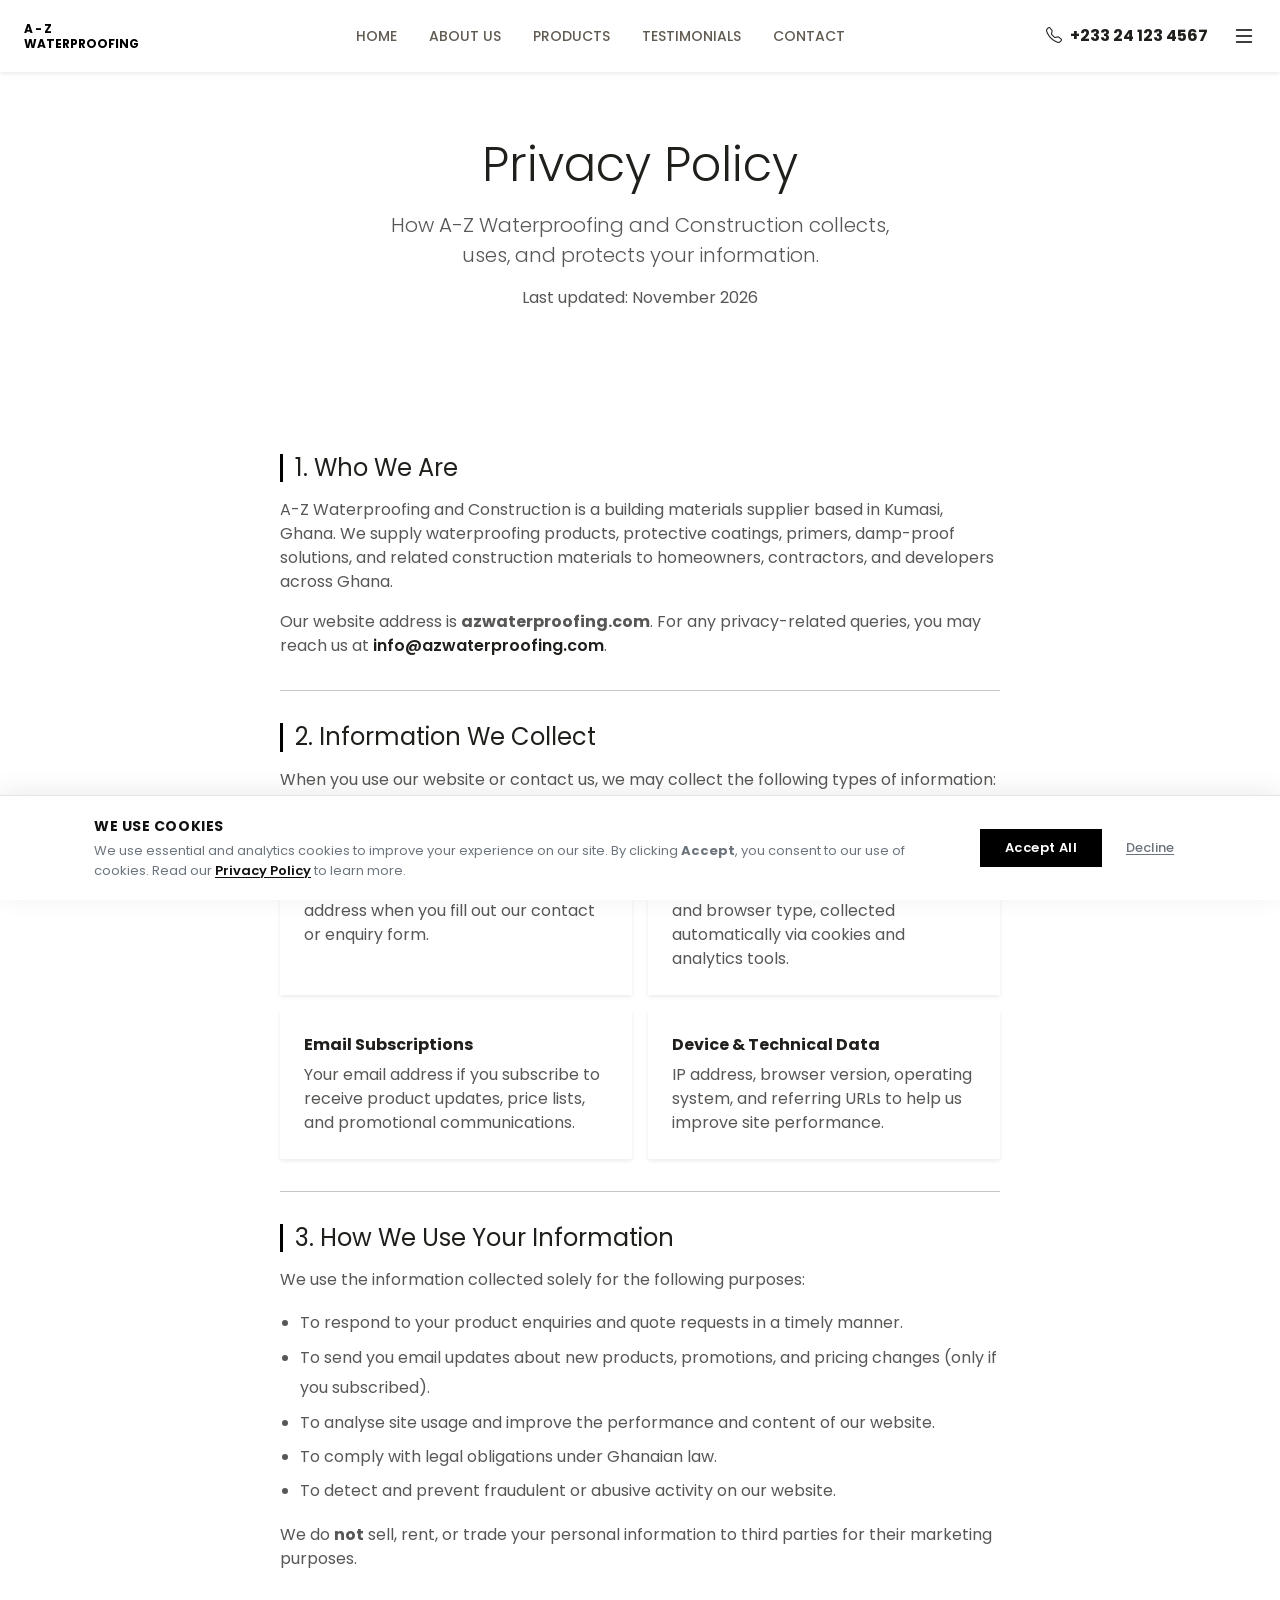
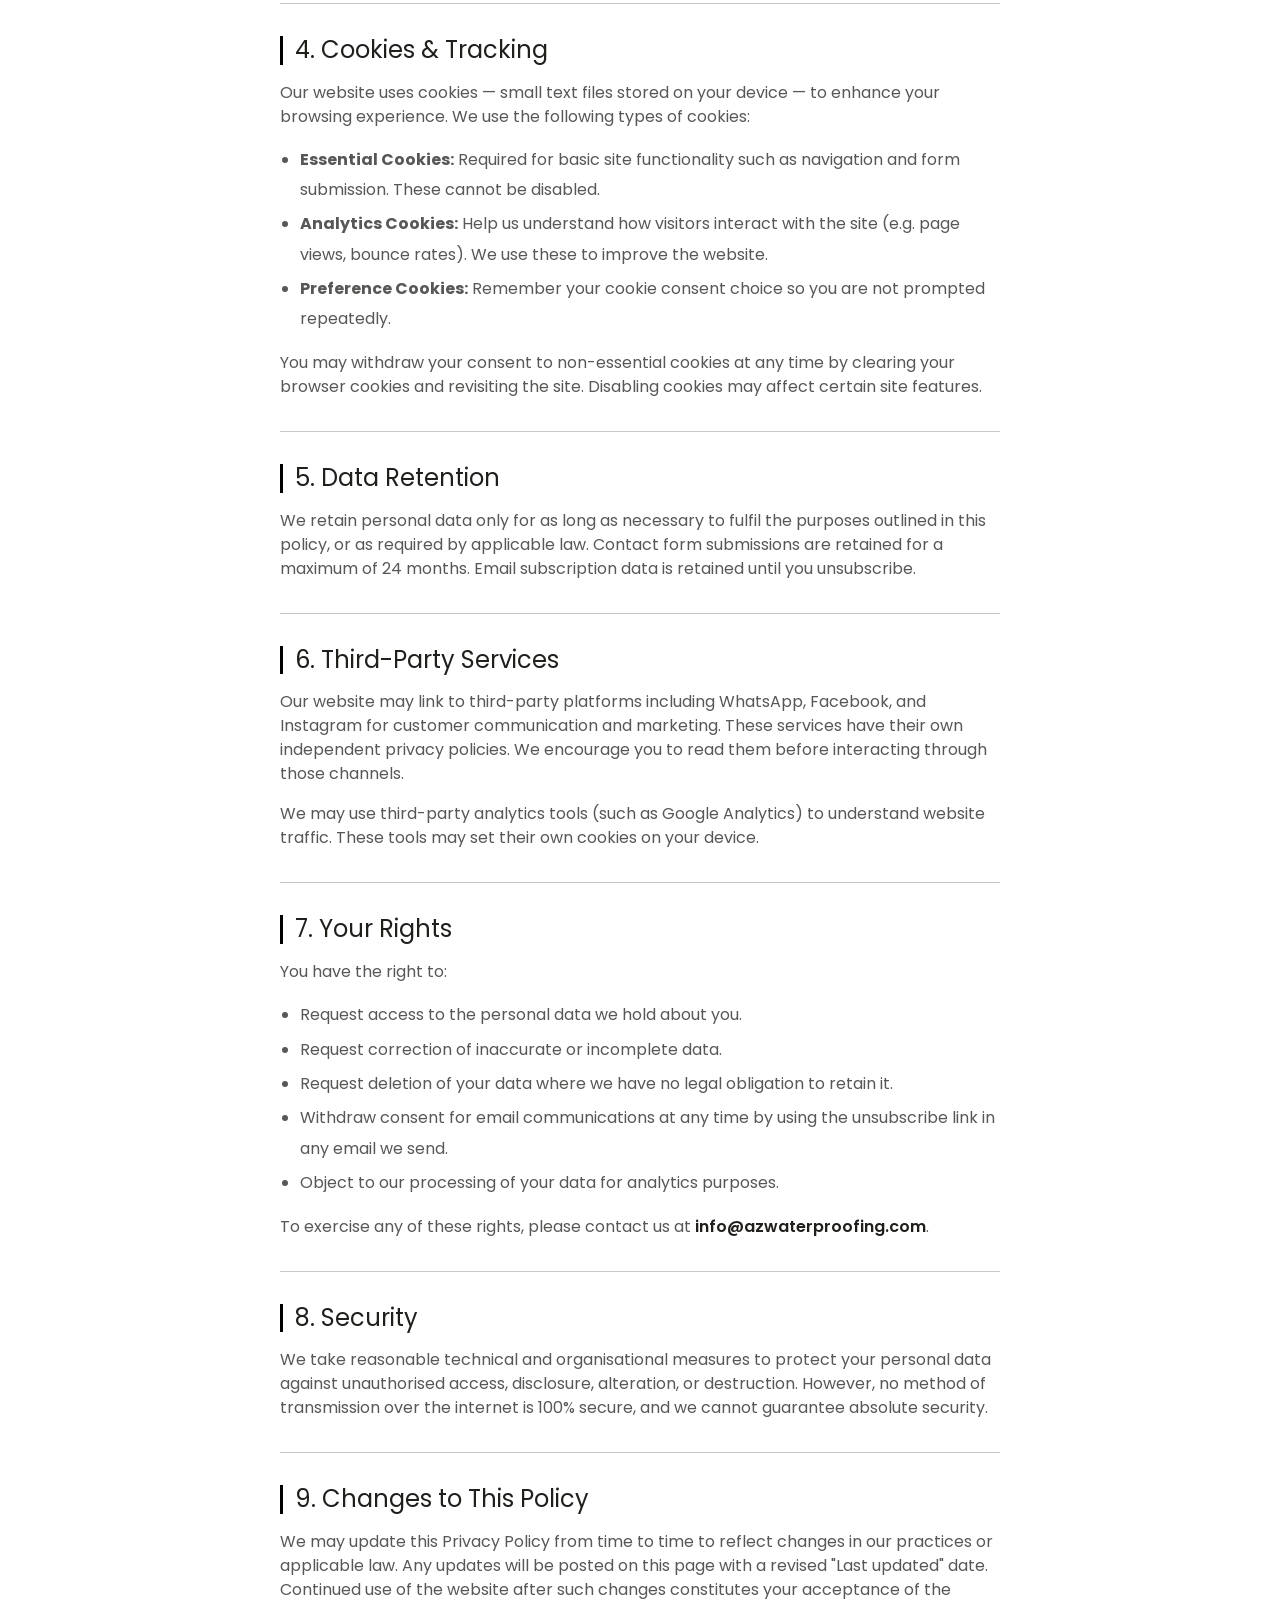
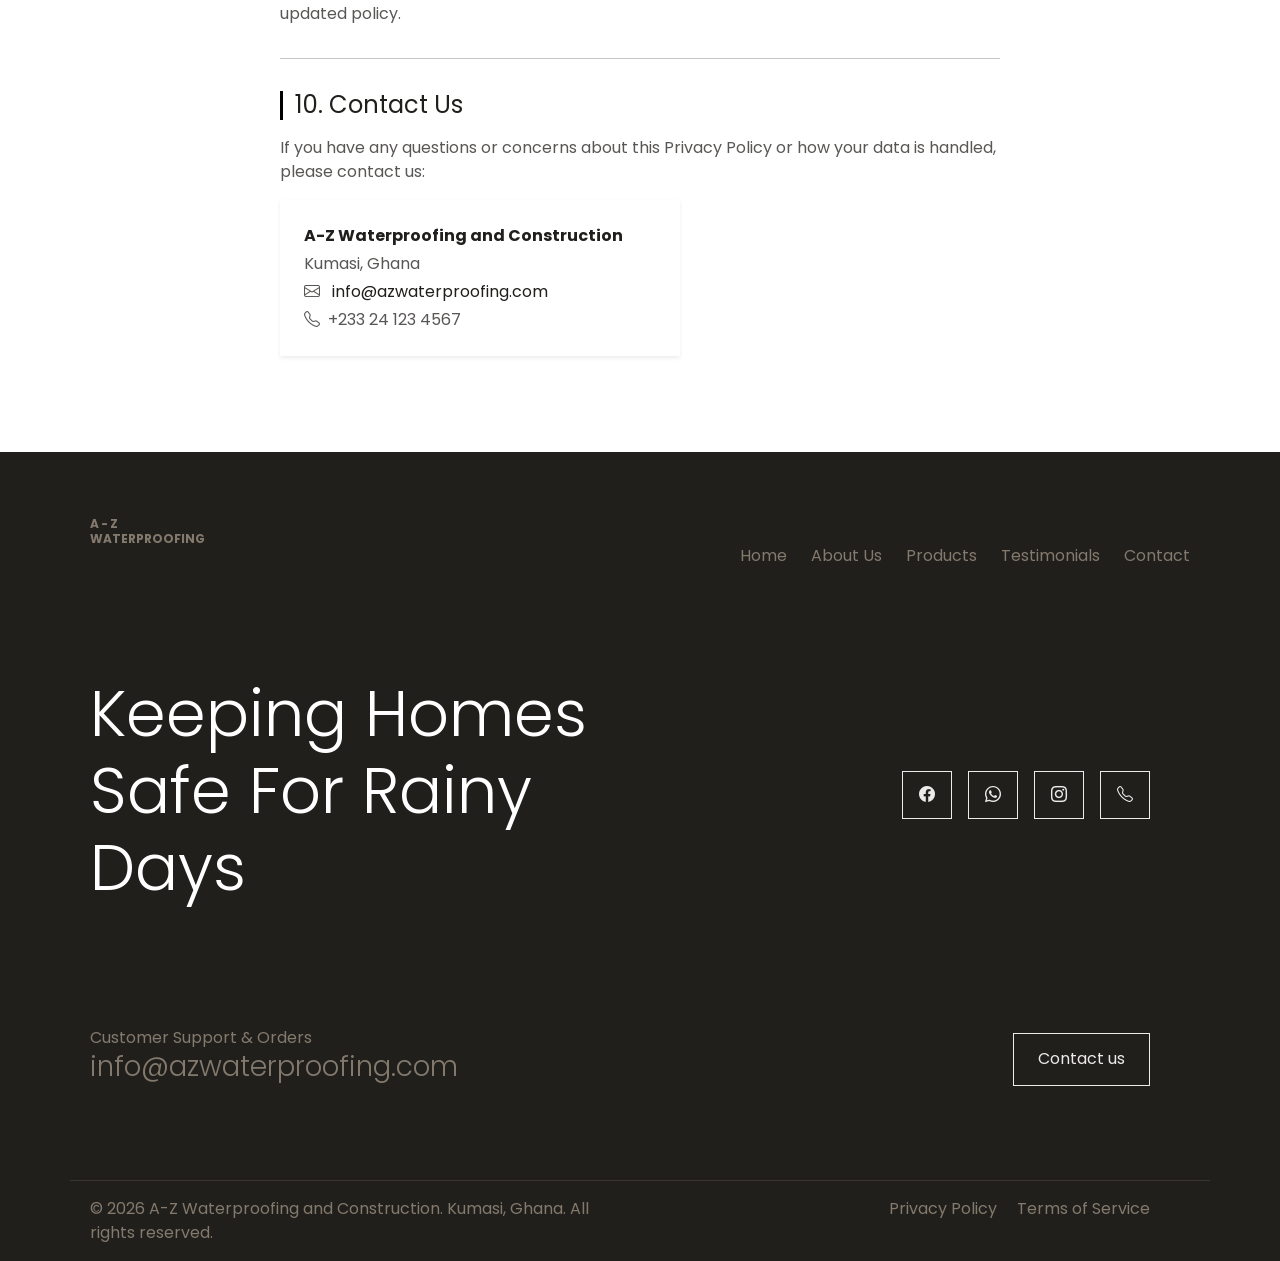
<file: privacy-policy.html>
<!DOCTYPE html>
<html lang="en">
  <head>
    <meta charset="UTF-8" />
    <meta name="viewport" content="width=device-width, initial-scale=1.0" />
    <title>Privacy Policy - A-Z Waterproofing and Construction | Kumasi, Ghana</title>
    <!-- Favicon -->
    <link rel="icon" type="image/png" href="./assets/images/favicon.png" />
    <!-- Standalone Compiled Stylesheet -->
    <link rel="stylesheet" href="./assets/css/style.css" />
  </head>
  <body class="font-sans text-gray-800">
    <!-- Page Loader -->
    <div id="page-loader" class="page-loader">
      <!-- From Uiverse.io by alexruix --> 
      <div class="loader">
        <div class="box1"></div>
        <div class="box2"></div>
        <div class="box3"></div>
      </div>
    </div>

     <nav class="navbar navbar-expand-lg bg-white shadow-sm px-4 py-3 navbar-custom">
  <div class="container-fluid px-0">
    <a class="navbar-brand" href="index.html">
      <span class="d-flex flex-column text-uppercase text-xs fw-bold lh-sm">
      <span class="" style="letter-spacing: .12rem;">A-Z</span>
      <span>Waterproofing</span>
    </span></a>
  
    <div class="mx-auto  d-lg-block d-none">
      <ul class="navbar-nav me-auto mb-2 mb-lg-0">
         <li class="nav-item">
          <a class="nav-link" href="index.html">Home</a>
        </li>
        <li class="nav-item">
          <a class="nav-link" href="about.html">About us</a>
        </li>
        <li class="nav-item">
          <a class="nav-link" href="products.html">Products</a>
        </li>
          <li class="nav-item">
          <a class="nav-link" href="testimonials.html">Testimonials</a>
        </li>
        

        <li class="nav-item">
          <a class="nav-link " href="contact.html" >Contact</a>
        </li>
      </ul>
      </div>
    <div class="d-flex align-items-center gap-4">
        <span class="d-flex align-items-center gap-2 fw-bold">
            <span>
                <i class="bi bi-telephone"></i>
            </span>
            <span>+233 24 123 4567</span>
        </span>
        <a class="" data-bs-toggle="offcanvas" href="#offcanvasExample" role="button" aria-controls="offcanvasExample">
<svg xmlns="http://www.w3.org/2000/svg" width="24" height="24" fill="currentColor" class="bi bi-list" viewBox="0 0 16 16">
  <path fill-rule="evenodd" d="M2.5 12a.5.5 0 0 1 .5-.5h10a.5.5 0 0 1 0 1H3a.5.5 0 0 1-.5-.5m0-4a.5.5 0 0 1 .5-.5h10a.5.5 0 0 1 0 1H3a.5.5 0 0 1-.5-.5m0-4a.5.5 0 0 1 .5-.5h10a.5.5 0 0 1 0 1H3a.5.5 0 0 1-.5-.5"/>
</svg>
</a>
    
    </div>
  </div>
</nav>

<main>
  <!-- Page Header -->
  <section class="py-lg-8 py-5 text-center">
    <div class="container">
      <div class="row justify-content-center">
        <div class="col-lg-6">
          <h1 class="display-5 mb-3">Privacy Policy</h1>
          <p class="text-muted lead">
            How A-Z Waterproofing and Construction collects, uses, and protects your information.
          </p>
          <p class="text-muted text-sm">Last updated: November 2026</p>
        </div>
      </div>
    </div>
  </section>

  <!-- Policy Content -->
  <section class="py-lg-8 py-5">
    <div class="container">
      <div class="row justify-content-center">
        <div class="col-lg-8">

          <!-- Section 1 -->
          <div class="policy-section mb-5">
            <h2 class="h4 mb-3">1. Who We Are</h2>
            <p class="text-muted">
              A-Z Waterproofing and Construction is a building materials supplier based in Kumasi, Ghana. We supply waterproofing products, protective coatings, primers, damp-proof solutions, and related construction materials to homeowners, contractors, and developers across Ghana.
            </p>
            <p class="text-muted">
              Our website address is <strong>azwaterproofing.com</strong>. For any privacy-related queries, you may reach us at <a href="mailto:info@azwaterproofing.com" class="text-dark fw-semibold">info@azwaterproofing.com</a>.
            </p>
          </div>

          <hr class="my-5">

          <!-- Section 2 -->
          <div class="policy-section mb-5">
            <h2 class="h4 mb-3">2. Information We Collect</h2>
            <p class="text-muted">When you use our website or contact us, we may collect the following types of information:</p>
            <div class="row g-3 mt-2">
              <div class="col-md-6">
                <div class="card rounded-0 border-0 shadow-sm h-100 p-4">
                  <div class="card-body p-0">
                    <h3 class="h6 fw-bold mb-2">Contact Information</h3>
                    <p class="text-muted mb-0 text-sm">Your name, phone number, and email address when you fill out our contact or enquiry form.</p>
                  </div>
                </div>
              </div>
              <div class="col-md-6">
                <div class="card rounded-0 border-0 shadow-sm h-100 p-4">
                  <div class="card-body p-0">
                    <h3 class="h6 fw-bold mb-2">Usage Data</h3>
                    <p class="text-muted mb-0 text-sm">Pages visited, time spent on the site, and browser type, collected automatically via cookies and analytics tools.</p>
                  </div>
                </div>
              </div>
              <div class="col-md-6">
                <div class="card rounded-0 border-0 shadow-sm h-100 p-4">
                  <div class="card-body p-0">
                    <h3 class="h6 fw-bold mb-2">Email Subscriptions</h3>
                    <p class="text-muted mb-0 text-sm">Your email address if you subscribe to receive product updates, price lists, and promotional communications.</p>
                  </div>
                </div>
              </div>
              <div class="col-md-6">
                <div class="card rounded-0 border-0 shadow-sm h-100 p-4">
                  <div class="card-body p-0">
                    <h3 class="h6 fw-bold mb-2">Device &amp; Technical Data</h3>
                    <p class="text-muted mb-0 text-sm">IP address, browser version, operating system, and referring URLs to help us improve site performance.</p>
                  </div>
                </div>
              </div>
            </div>
          </div>

          <hr class="my-5">

          <!-- Section 3 -->
          <div class="policy-section mb-5">
            <h2 class="h4 mb-3">3. How We Use Your Information</h2>
            <p class="text-muted">We use the information collected solely for the following purposes:</p>
            <ul class="text-muted policy-list">
              <li>To respond to your product enquiries and quote requests in a timely manner.</li>
              <li>To send you email updates about new products, promotions, and pricing changes (only if you subscribed).</li>
              <li>To analyse site usage and improve the performance and content of our website.</li>
              <li>To comply with legal obligations under Ghanaian law.</li>
              <li>To detect and prevent fraudulent or abusive activity on our website.</li>
            </ul>
            <p class="text-muted mt-3">
              We do <strong>not</strong> sell, rent, or trade your personal information to third parties for their marketing purposes.
            </p>
          </div>

          <hr class="my-5">

          <!-- Section 4 -->
          <div class="policy-section mb-5">
            <h2 class="h4 mb-3">4. Cookies &amp; Tracking</h2>
            <p class="text-muted">
              Our website uses cookies — small text files stored on your device — to enhance your browsing experience. We use the following types of cookies:
            </p>
            <ul class="text-muted policy-list">
              <li><strong>Essential Cookies:</strong> Required for basic site functionality such as navigation and form submission. These cannot be disabled.</li>
              <li><strong>Analytics Cookies:</strong> Help us understand how visitors interact with the site (e.g. page views, bounce rates). We use these to improve the website.</li>
              <li><strong>Preference Cookies:</strong> Remember your cookie consent choice so you are not prompted repeatedly.</li>
            </ul>
            <p class="text-muted mt-3">
              You may withdraw your consent to non-essential cookies at any time by clearing your browser cookies and revisiting the site. Disabling cookies may affect certain site features.
            </p>
          </div>

          <hr class="my-5">

          <!-- Section 5 -->
          <div class="policy-section mb-5">
            <h2 class="h4 mb-3">5. Data Retention</h2>
            <p class="text-muted">
              We retain personal data only for as long as necessary to fulfil the purposes outlined in this policy, or as required by applicable law. Contact form submissions are retained for a maximum of 24 months. Email subscription data is retained until you unsubscribe.
            </p>
          </div>

          <hr class="my-5">

          <!-- Section 6 -->
          <div class="policy-section mb-5">
            <h2 class="h4 mb-3">6. Third-Party Services</h2>
            <p class="text-muted">
              Our website may link to third-party platforms including WhatsApp, Facebook, and Instagram for customer communication and marketing. These services have their own independent privacy policies. We encourage you to read them before interacting through those channels.
            </p>
            <p class="text-muted">
              We may use third-party analytics tools (such as Google Analytics) to understand website traffic. These tools may set their own cookies on your device.
            </p>
          </div>

          <hr class="my-5">

          <!-- Section 7 -->
          <div class="policy-section mb-5">
            <h2 class="h4 mb-3">7. Your Rights</h2>
            <p class="text-muted">You have the right to:</p>
            <ul class="text-muted policy-list">
              <li>Request access to the personal data we hold about you.</li>
              <li>Request correction of inaccurate or incomplete data.</li>
              <li>Request deletion of your data where we have no legal obligation to retain it.</li>
              <li>Withdraw consent for email communications at any time by using the unsubscribe link in any email we send.</li>
              <li>Object to our processing of your data for analytics purposes.</li>
            </ul>
            <p class="text-muted mt-3">
              To exercise any of these rights, please contact us at <a href="mailto:info@azwaterproofing.com" class="text-dark fw-semibold">info@azwaterproofing.com</a>.
            </p>
          </div>

          <hr class="my-5">

          <!-- Section 8 -->
          <div class="policy-section mb-5">
            <h2 class="h4 mb-3">8. Security</h2>
            <p class="text-muted">
              We take reasonable technical and organisational measures to protect your personal data against unauthorised access, disclosure, alteration, or destruction. However, no method of transmission over the internet is 100% secure, and we cannot guarantee absolute security.
            </p>
          </div>

          <hr class="my-5">

          <!-- Section 9 -->
          <div class="policy-section mb-5">
            <h2 class="h4 mb-3">9. Changes to This Policy</h2>
            <p class="text-muted">
              We may update this Privacy Policy from time to time to reflect changes in our practices or applicable law. Any updates will be posted on this page with a revised "Last updated" date. Continued use of the website after such changes constitutes your acceptance of the updated policy.
            </p>
          </div>

          <hr class="my-5">

          <!-- Section 10 -->
          <div class="policy-section mb-5">
            <h2 class="h4 mb-3">10. Contact Us</h2>
            <p class="text-muted">
              If you have any questions or concerns about this Privacy Policy or how your data is handled, please contact us:
            </p>
            <div class="card rounded-0 border-0 shadow-sm p-4 mt-3" style="max-width: 400px;">
              <div class="card-body p-0">
                <p class="mb-1 fw-bold">A-Z Waterproofing and Construction</p>
                <p class="text-muted mb-1 text-sm">Kumasi, Ghana</p>
                <p class="text-muted mb-1 text-sm">
                  <i class="bi bi-envelope me-2"></i>
                  <a href="mailto:info@azwaterproofing.com" class="text-dark">info@azwaterproofing.com</a>
                </p>
                <p class="text-muted mb-0 text-sm">
                  <i class="bi bi-telephone me-2"></i>+233 24 123 4567
                </p>
              </div>
            </div>
          </div>

        </div>
      </div>
    </div>
  </section>
</main>

  <footer class="bg-dark  pt-8 footer">
        <div class="container">
          <div class="row">
            <div class="col-lg-4 col-md-4 col-12">
              <a class="navbar-brand" href="index.html">
      <span class="d-flex flex-column text-uppercase text-xs fw-bold lh-sm">
      <span class="" style="letter-spacing: .12rem;">A-Z</span>
      <span>Waterproofing</span>
    </span></a>
            </div>
          <div class="col-lg-8 col-md-6 mb-4 d-flex justify-content-start justify-content-md-end gy-4">
            <ul class="list-unstyled lh-lg d-flex flex-column flex-md-row gap-4">
            <li><a href="index.html" class=" ft-links text-decoration-none">Home</a></li>
             <li><a href="about.html" class=" ft-links text-decoration-none">About Us</a></li>
            <li><a href="products.html" class=" ft-links text-decoration-none">Products</a></li>
            <li><a href="testimonials.html" class=" ft-links text-decoration-none">Testimonials</a></li>
            <li><a href="contact.html" class=" ft-links text-decoration-none">Contact</a></li>
            </ul>
          </div>
          <div class="row justify-content-center align-items-center pt-lg-8 pb-4">
          <div class="col-lg-6 col-md-6 mb-4">
            <h2 class="display-3 text-white">Keeping Homes Safe For Rainy Days</h2>
          
          </div>
          
          
          <div class="col-lg-6 col-md-6 mb-4">
           <div class="d-flex gap-3 justify-content-start justify-content-lg-end">
            <a href="#" class="btn btn-outline-light btn-icon"><i class="bi bi-facebook"></i></a>
            <a href="https://wa.me/233597119749" target="_blank" rel="noopener noreferrer" class="btn btn-outline-light btn-icon" title="Chat on WhatsApp"><i class="bi bi-whatsapp"></i></a>
            <a href="#" class="btn btn-outline-light btn-icon"><i class="bi bi-instagram"></i></a>
            <a href="#" class="btn btn-outline-light btn-icon"><i class="bi bi-telephone"></i></a>
            </div>
          </div>
          </div>
            <div class="row justify-content-center align-items-center py-lg-8">
          <div class="col-lg-6 col-md-6 mb-4">
            <div class="d-flex flex-column">
            <span>Customer Support &amp; Orders</span>
            <span class="h3 fw-light">info@azwaterproofing.com</span>
          </div>
          </div>
          
          
          <div class="col-lg-6 col-md-6 mb-4">
           <div class="d-flex gap-3 justify-content-lg-end">
           <a href="contact.html" class="btn btn-outline-light">Contact us</a>
            </div>
          </div>
          </div>
          <hr class="bg-secondary">
          <div class="row pb-3">
          <div class="col-md-6 text-center text-md-start">
            <p class=" mb-0">&copy; 2026 A-Z Waterproofing and Construction. Kumasi, Ghana. All rights reserved.</p>
          </div>
          <div class="col-md-6 text-center text-md-end">
            <a href="privacy-policy.html" class=" ft-links text-decoration-none me-3">Privacy Policy</a>
            <a href="#" class=" ft-links text-decoration-none">Terms of Service</a>
          </div>
          </div>
        </div>
          </footer>  <div class="position-fixed end-0 bottom-0 m-4 z-3">
        <a href="https://wa.me/233597119749" target="_blank" rel="noopener noreferrer" class="btn-floating-quote" aria-label="Request a Quote on WhatsApp"><i class="bi bi-whatsapp"></i><span class="quote-text">Request a Quote</span></a>
        </div>
        <div class="offcanvas offcanvas-end" tabindex="-1" id="offcanvasExample" aria-labelledby="offcanvasExampleLabel">
  <div class="offcanvas-header px-4">
     <a class="navbar-brand" href="index.html">
      <span class="d-flex flex-column text-uppercase text-xs fw-bold lh-sm">
      <span class="" style="letter-spacing: .12rem;">A-Z</span>
      <span>Waterproofing</span>
    </span></a>
    <button type="button" class="btn-close" data-bs-dismiss="offcanvas" aria-label="Close"></button>
  </div>
  <div class="offcanvas-body">
    
    <div class="navbar-custom">
      <ul class="navbar-nav me-auto mb-2 mb-lg-0">
         <li class="nav-item">
          <a class="nav-link" href="index.html">Home</a>
        </li>
        <li class="nav-item">
          <a class="nav-link" href="about.html">About us</a>
        </li>
        <li class="nav-item">
          <a class="nav-link" href="products.html">Products</a>
        </li>
          <li class="nav-item">
          <a class="nav-link" href="testimonials.html">Testimonials</a>
        </li>
        

        <li class="nav-item">
          <a class="nav-link " href="contact.html" >Contact</a>
        </li>
      </ul>
      </div>
  </div>
</div>

    <!-- Bootstrap 5 Bundle JS (Includes Popper) -->
    <script src="https://cdn.jsdelivr.net/npm/bootstrap@5.3.3/dist/js/bootstrap.bundle.min.js"></script>
    <!-- Swiper JS Bundle -->
    <script src="https://cdn.jsdelivr.net/npm/swiper@11/swiper-bundle.min.js"></script>
    <!-- Standalone Site Scripts -->
    <script src="./assets/js/main.js"></script>
  </body>
</html>
</file>
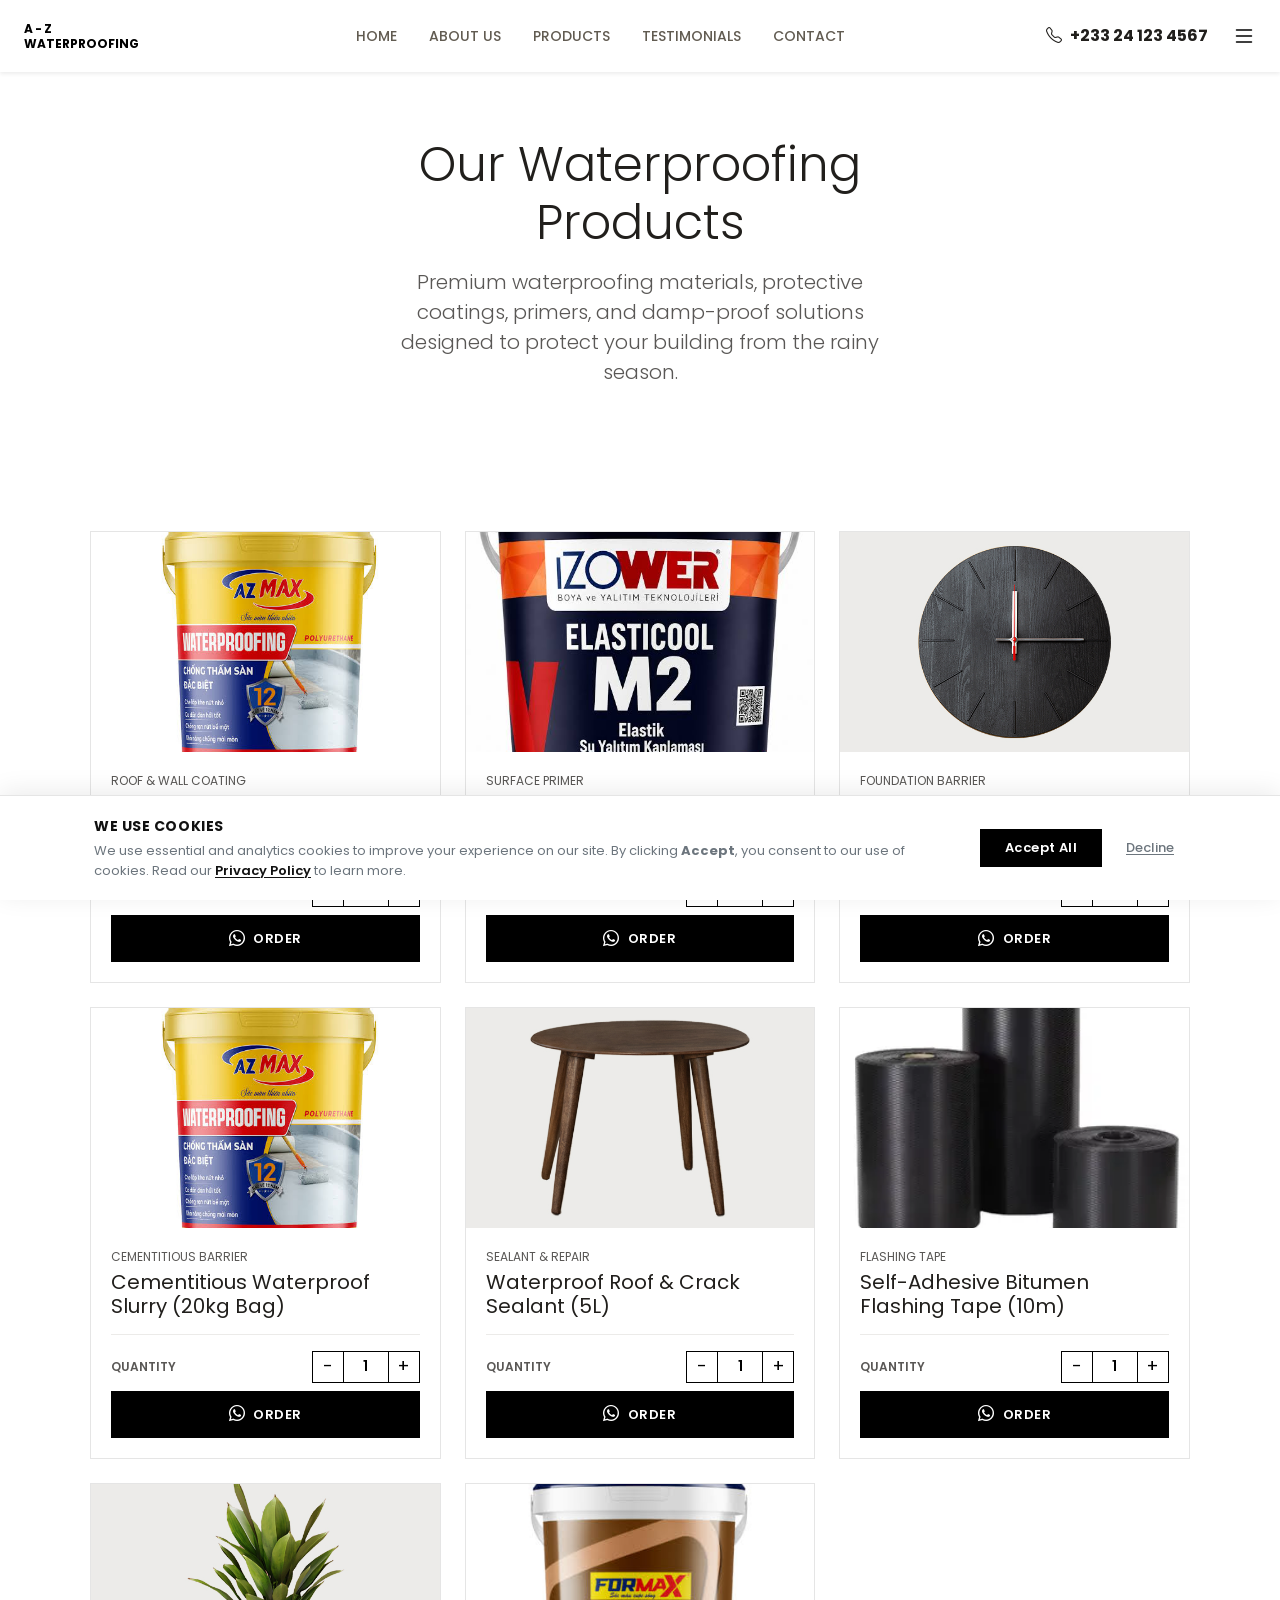
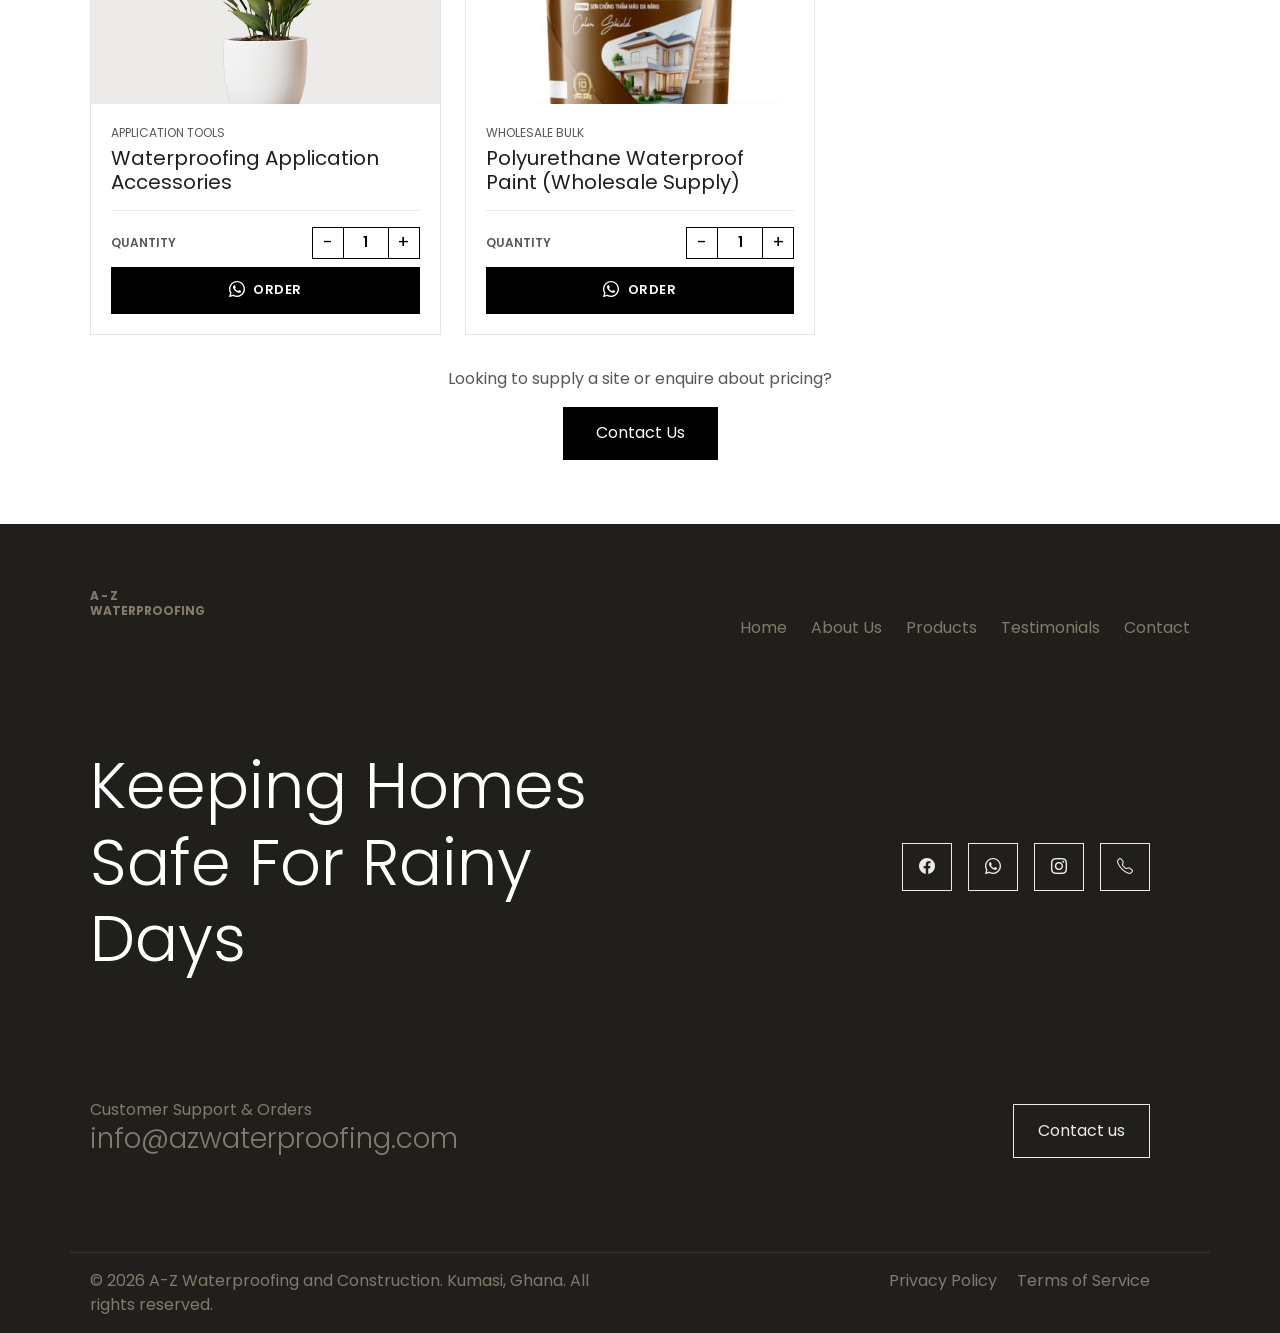
<file: products.html>
<!DOCTYPE html>
<html lang="en">
  <head>
    <meta charset="UTF-8" />
    <meta name="viewport" content="width=device-width, initial-scale=1.0" />
   <title>Waterproofing Products & Materials - A-Z Waterproofing | Kumasi, Ghana</title>
    <!-- Favicon -->
    <link rel="icon" type="image/png" href="./assets/images/favicon.png" />
    <!-- Standalone Compiled Stylesheet -->
    <link rel="stylesheet" href="./assets/css/style.css" />
  </head>
  <body class="font-sans text-gray-800">
    <!-- Page Loader -->
    <div id="page-loader" class="page-loader">
      <!-- From Uiverse.io by alexruix --> 
      <div class="loader">
        <div class="box1"></div>
        <div class="box2"></div>
        <div class="box3"></div>
      </div>
    </div>

     <nav class="navbar navbar-expand-lg bg-white shadow-sm px-4 py-3 navbar-custom">
  <div class="container-fluid px-0">
    <a class="navbar-brand" href="index.html">
      <span class="d-flex flex-column text-uppercase text-xs fw-bold lh-sm">
      <span class="" style="letter-spacing: .12rem;">A-Z</span>
      <span>Waterproofing</span>
    </span></a>
  
    <div class="mx-auto  d-lg-block d-none">
      <ul class="navbar-nav me-auto mb-2 mb-lg-0">
         <li class="nav-item">
          <a class="nav-link" href="index.html">Home</a>
        </li>
        <li class="nav-item">
          <a class="nav-link" href="about.html">About us</a>
        </li>
        <li class="nav-item">
          <a class="nav-link active" aria-current="page" href="products.html">Products</a>
        </li>
          <li class="nav-item">
          <a class="nav-link" href="testimonials.html">Testimonials</a>
        </li>
         

        <li class="nav-item">
          <a class="nav-link " href="contact.html" >Contact</a>
        </li>
      </ul>
      </div>
    <div class="d-flex align-items-center gap-4">
        <span class="d-flex align-items-center gap-2 fw-bold">
            <span>
                <i class="bi bi-telephone"></i>
            </span>
            <span>+233 24 123 4567</span>
        </span>
        <a class="" data-bs-toggle="offcanvas" href="#offcanvasExample" role="button" aria-controls="offcanvasExample">
<svg xmlns="http://www.w3.org/2000/svg" width="24" height="24" fill="currentColor" class="bi bi-list" viewBox="0 0 16 16">
  <path fill-rule="evenodd" d="M2.5 12a.5.5 0 0 1 .5-.5h10a.5.5 0 0 1 0 1H3a.5.5 0 0 1-.5-.5m0-4a.5.5 0 0 1 .5-.5h10a.5.5 0 0 1 0 1H3a.5.5 0 0 1-.5-.5m0-4a.5.5 0 0 1 .5-.5h10a.5.5 0 0 1 0 1H3a.5.5 0 0 1-.5-.5"/>
</svg>
</a>
    
    </div>
  </div>
</nav>
<main>
  <!-- Page Header -->
  <section class="py-lg-8 py-5 text-center">
    <div class="container">
      <div class="row justify-content-center">
        <div class="col-lg-6">
          <h1 class="display-5 mb-3">Our Waterproofing Products</h1>
          <p class="text-muted lead">
            Premium waterproofing materials, protective coatings, primers, and damp-proof solutions designed to protect your building from the rainy season.
          </p>
        </div>
      </div>
    </div>
  </section>

  <!-- Product Showcase Grid -->
  <section class="py-lg-8 py-5">
    <div class="container">
      <div class="row g-4">

        <div class="col-sm-6 col-md-4">
          <div class="card product-card">
            <img src="./assets/images/product-img-1.jpg" class="card-img-top" alt="Polyurethane Waterproof Paint (Big Bucket)">
            <div class="card-body">
              <p class="text-muted text-uppercase text-xs mb-1">Roof & Wall Coating</p>
              <h3 class="h5 mb-3 product-name">Polyurethane Waterproof Paint (Big Bucket)</h3>
              <div class="mt-auto pt-3 border-top">
                <div class="d-flex align-items-center justify-content-between mb-2">
                  <span class="text-xs text-muted text-uppercase fw-semibold">Quantity</span>
                  <div class="product-qty-control">
                    <button type="button" class="qty-btn btn-minus" aria-label="Decrease quantity">−</button>
                    <input type="number" class="qty-val" value="1" min="1" max="999" aria-label="Product quantity" />
                    <button type="button" class="qty-btn btn-plus" aria-label="Increase quantity">+</button>
                  </div>
                </div>
                <button type="button" class="btn btn-dark w-100 rounded-0 btn-whatsapp-order d-flex align-items-center justify-content-center gap-2">
                  <i class="bi bi-whatsapp"></i>
                  <span>Order</span>
                </button>
              </div>
            </div>
          </div>
        </div>

        <div class="col-sm-6 col-md-4">
          <div class="card product-card">
            <img src="./assets/images/product-img-5.jpg" class="card-img-top" alt="High-Adhesion Primer 5kg">
            <div class="card-body">
              <p class="text-muted text-uppercase text-xs mb-1">Surface Primer</p>
              <h3 class="h5 mb-3 product-name">High-Adhesion Primer 5kg</h3>
              <div class="mt-auto pt-3 border-top">
                <div class="d-flex align-items-center justify-content-between mb-2">
                  <span class="text-xs text-muted text-uppercase fw-semibold">Quantity</span>
                  <div class="product-qty-control">
                    <button type="button" class="qty-btn btn-minus" aria-label="Decrease quantity">−</button>
                    <input type="number" class="qty-val" value="1" min="1" max="999" aria-label="Product quantity" />
                    <button type="button" class="qty-btn btn-plus" aria-label="Increase quantity">+</button>
                  </div>
                </div>
                <button type="button" class="btn btn-dark w-100 rounded-0 btn-whatsapp-order d-flex align-items-center justify-content-center gap-2">
                  <i class="bi bi-whatsapp"></i>
                  <span>Order</span>
                </button>
              </div>
            </div>
          </div>
        </div>

        <div class="col-sm-6 col-md-4">
          <div class="card product-card">
            <img src="./assets/images/product-img-6.jpg" class="card-img-top" alt="Heavy-Duty D.P.C Roll">
            <div class="card-body">
              <p class="text-muted text-uppercase text-xs mb-1">Foundation Barrier</p>
              <h3 class="h5 mb-3 product-name">Heavy-Duty D.P.C (Damp Proof Course Roll)</h3>
              <div class="mt-auto pt-3 border-top">
                <div class="d-flex align-items-center justify-content-between mb-2">
                  <span class="text-xs text-muted text-uppercase fw-semibold">Quantity</span>
                  <div class="product-qty-control">
                    <button type="button" class="qty-btn btn-minus" aria-label="Decrease quantity">−</button>
                    <input type="number" class="qty-val" value="1" min="1" max="999" aria-label="Product quantity" />
                    <button type="button" class="qty-btn btn-plus" aria-label="Increase quantity">+</button>
                  </div>
                </div>
                <button type="button" class="btn btn-dark w-100 rounded-0 btn-whatsapp-order d-flex align-items-center justify-content-center gap-2">
                  <i class="bi bi-whatsapp"></i>
                  <span>Order</span>
                </button>
              </div>
            </div>
          </div>
        </div>

        <div class="col-sm-6 col-md-4">
          <div class="card product-card">
            <img src="./assets/images/product-img-3.jpg" class="card-img-top" alt="Cementitious Waterproof Slurry 20kg">
            <div class="card-body">
              <p class="text-muted text-uppercase text-xs mb-1">Cementitious Barrier</p>
              <h3 class="h5 mb-3 product-name">Cementitious Waterproof Slurry (20kg Bag)</h3>
              <div class="mt-auto pt-3 border-top">
                <div class="d-flex align-items-center justify-content-between mb-2">
                  <span class="text-xs text-muted text-uppercase fw-semibold">Quantity</span>
                  <div class="product-qty-control">
                    <button type="button" class="qty-btn btn-minus" aria-label="Decrease quantity">−</button>
                    <input type="number" class="qty-val" value="1" min="1" max="999" aria-label="Product quantity" />
                    <button type="button" class="qty-btn btn-plus" aria-label="Increase quantity">+</button>
                  </div>
                </div>
                <button type="button" class="btn btn-dark w-100 rounded-0 btn-whatsapp-order d-flex align-items-center justify-content-center gap-2">
                  <i class="bi bi-whatsapp"></i>
                  <span>Order</span>
                </button>
              </div>
            </div>
          </div>
        </div>

        <div class="col-sm-6 col-md-4">
          <div class="card product-card">
            <img src="./assets/images/product-img-7.jpg" class="card-img-top" alt="Waterproof Roof & Crack Sealant 5L">
            <div class="card-body">
              <p class="text-muted text-uppercase text-xs mb-1">Sealant & Repair</p>
              <h3 class="h5 mb-3 product-name">Waterproof Roof & Crack Sealant (5L)</h3>
              <div class="mt-auto pt-3 border-top">
                <div class="d-flex align-items-center justify-content-between mb-2">
                  <span class="text-xs text-muted text-uppercase fw-semibold">Quantity</span>
                  <div class="product-qty-control">
                    <button type="button" class="qty-btn btn-minus" aria-label="Decrease quantity">−</button>
                    <input type="number" class="qty-val" value="1" min="1" max="999" aria-label="Product quantity" />
                    <button type="button" class="qty-btn btn-plus" aria-label="Increase quantity">+</button>
                  </div>
                </div>
                <button type="button" class="btn btn-dark w-100 rounded-0 btn-whatsapp-order d-flex align-items-center justify-content-center gap-2">
                  <i class="bi bi-whatsapp"></i>
                  <span>Order</span>
                </button>
              </div>
            </div>
          </div>
        </div>

        <div class="col-sm-6 col-md-4">
          <div class="card product-card">
            <img src="./assets/images/product-img-4.jpg" class="card-img-top" alt="Self-Adhesive Bitumen Flashing Tape">
            <div class="card-body">
              <p class="text-muted text-uppercase text-xs mb-1">Flashing Tape</p>
              <h3 class="h5 mb-3 product-name">Self-Adhesive Bitumen Flashing Tape (10m)</h3>
              <div class="mt-auto pt-3 border-top">
                <div class="d-flex align-items-center justify-content-between mb-2">
                  <span class="text-xs text-muted text-uppercase fw-semibold">Quantity</span>
                  <div class="product-qty-control">
                    <button type="button" class="qty-btn btn-minus" aria-label="Decrease quantity">−</button>
                    <input type="number" class="qty-val" value="1" min="1" max="999" aria-label="Product quantity" />
                    <button type="button" class="qty-btn btn-plus" aria-label="Increase quantity">+</button>
                  </div>
                </div>
                <button type="button" class="btn btn-dark w-100 rounded-0 btn-whatsapp-order d-flex align-items-center justify-content-center gap-2">
                  <i class="bi bi-whatsapp"></i>
                  <span>Order</span>
                </button>
              </div>
            </div>
          </div>
        </div>

        <div class="col-sm-6 col-md-4">
          <div class="card product-card">
            <img src="./assets/images/product-img-8.jpg" class="card-img-top" alt="Waterproofing Accessories">
            <div class="card-body">
              <p class="text-muted text-uppercase text-xs mb-1">Application Tools</p>
              <h3 class="h5 mb-3 product-name">Waterproofing Application Accessories</h3>
              <div class="mt-auto pt-3 border-top">
                <div class="d-flex align-items-center justify-content-between mb-2">
                  <span class="text-xs text-muted text-uppercase fw-semibold">Quantity</span>
                  <div class="product-qty-control">
                    <button type="button" class="qty-btn btn-minus" aria-label="Decrease quantity">−</button>
                    <input type="number" class="qty-val" value="1" min="1" max="999" aria-label="Product quantity" />
                    <button type="button" class="qty-btn btn-plus" aria-label="Increase quantity">+</button>
                  </div>
                </div>
                <button type="button" class="btn btn-dark w-100 rounded-0 btn-whatsapp-order d-flex align-items-center justify-content-center gap-2">
                  <i class="bi bi-whatsapp"></i>
                  <span>Order</span>
                </button>
              </div>
            </div>
          </div>
        </div>

        <div class="col-sm-6 col-md-4">
          <div class="card product-card">
            <img src="./assets/images/product-img-2.jpg" class="card-img-top" alt="Polyurethane Waterproof Paint Wholesale">
            <div class="card-body">
              <p class="text-muted text-uppercase text-xs mb-1">Wholesale Bulk</p>
              <h3 class="h5 mb-3 product-name">Polyurethane Waterproof Paint (Wholesale Supply)</h3>
              <div class="mt-auto pt-3 border-top">
                <div class="d-flex align-items-center justify-content-between mb-2">
                  <span class="text-xs text-muted text-uppercase fw-semibold">Quantity</span>
                  <div class="product-qty-control">
                    <button type="button" class="qty-btn btn-minus" aria-label="Decrease quantity">−</button>
                    <input type="number" class="qty-val" value="1" min="1" max="999" aria-label="Product quantity" />
                    <button type="button" class="qty-btn btn-plus" aria-label="Increase quantity">+</button>
                  </div>
                </div>
                <button type="button" class="btn btn-dark w-100 rounded-0 btn-whatsapp-order d-flex align-items-center justify-content-center gap-2">
                  <i class="bi bi-whatsapp"></i>
                  <span>Order</span>
                </button>
              </div>
            </div>
          </div>
        </div>

      </div>

      <!-- Inquiry CTA -->
      <div class="text-center mt-5">
        <p class="text-muted mb-3">Looking to supply a site or enquire about pricing?</p>
        <a href="contact.html" class="btn btn-primary px-5">Contact Us</a>
      </div>

    </div>
  </section>
</main>
  <footer class="bg-dark  pt-8 footer">
        <div class="container">
          <div class="row">
            <div class="col-lg-4 col-md-4 col-12">
              <a class="navbar-brand" href="index.html">
      <span class="d-flex flex-column text-uppercase text-xs fw-bold lh-sm">
      <span class="" style="letter-spacing: .12rem;">A-Z</span>
      <span>Waterproofing</span>
    </span></a>
            </div>
          <div class="col-lg-8 col-md-6 mb-4 d-flex justify-content-start justify-content-md-end gy-4">
            <ul class="list-unstyled lh-lg d-flex flex-column flex-md-row gap-4">
            <li><a href="index.html" class=" ft-links text-decoration-none">Home</a></li>
             <li><a href="about.html" class=" ft-links text-decoration-none">About Us</a></li>
            <li><a href="products.html" class=" ft-links text-decoration-none">Products</a></li>
            <li><a href="testimonials.html" class=" ft-links text-decoration-none">Testimonials</a></li>
            <li><a href="contact.html" class=" ft-links text-decoration-none">Contact</a></li>
            </ul>
          </div>
          <div class="row justify-content-center align-items-center pt-lg-8 pb-4">
          <div class="col-lg-6 col-md-6 mb-4">
            <h2 class="display-3 text-white">Keeping Homes Safe For Rainy Days</h2>
          
          </div>
          
          
          <div class="col-lg-6 col-md-6 mb-4">
           <div class="d-flex gap-3 justify-content-start justify-content-lg-end">
            <a href="#" class="btn btn-outline-light btn-icon"><i class="bi bi-facebook"></i></a>
            <a href="https://wa.me/233597119749" target="_blank" rel="noopener noreferrer" class="btn btn-outline-light btn-icon" title="Chat on WhatsApp"><i class="bi bi-whatsapp"></i></a>
            <a href="#" class="btn btn-outline-light btn-icon"><i class="bi bi-instagram"></i></a>
            <a href="#" class="btn btn-outline-light btn-icon"><i class="bi bi-telephone"></i></a>
            </div>
          </div>
          </div>
            <div class="row justify-content-center align-items-center py-lg-8">
          <div class="col-lg-6 col-md-6 mb-4">
            <div class="d-flex flex-column">
            <span>Customer Support & Orders</span>
            <span class="h3 fw-light">info@azwaterproofing.com</span>
          </div>
          </div>
          
          
          <div class="col-lg-6 col-md-6 mb-4">
           <div class="d-flex gap-3 justify-content-lg-end">
           <a href="contact.html" class="btn btn-outline-light">Contact us</a>
            </div>
          </div>
          </div>
          <hr class="bg-secondary">
          <div class="row pb-3">
          <div class="col-md-6 text-center text-md-start">
            <p class=" mb-0">&copy; 2026 A-Z Waterproofing and Construction. Kumasi, Ghana. All rights reserved.</p>
          </div>
          <div class="col-md-6 text-center text-md-end">
            <a href="privacy-policy.html" class=" ft-links text-decoration-none me-3">Privacy Policy</a>
            <a href="#" class=" ft-links text-decoration-none">Terms of Service</a>
          </div>
          </div>
        </div>
          </footer>  <div class="position-fixed end-0 bottom-0 m-4 z-3">
        <a href="https://wa.me/233597119749" target="_blank" rel="noopener noreferrer" class="btn-floating-quote" aria-label="Request a Quote on WhatsApp"><i class="bi bi-whatsapp"></i><span class="quote-text">Request a Quote</span></a>
        </div>
        <div class="offcanvas offcanvas-end" tabindex="-1" id="offcanvasExample" aria-labelledby="offcanvasExampleLabel">
  <div class="offcanvas-header px-4">
     <a class="navbar-brand" href="index.html">
      <span class="d-flex flex-column text-uppercase text-xs fw-bold lh-sm">
      <span class="" style="letter-spacing: .12rem;">A-Z</span>
      <span>Waterproofing</span>
    </span></a>
    <button type="button" class="btn-close" data-bs-dismiss="offcanvas" aria-label="Close"></button>
  </div>
  <div class="offcanvas-body">
    
    <div class="navbar-custom">
      <ul class="navbar-nav me-auto mb-2 mb-lg-0">
         <li class="nav-item">
          <a class="nav-link" href="index.html">Home</a>
        </li>
        <li class="nav-item">
          <a class="nav-link" href="about.html">About us</a>
        </li>
        <li class="nav-item">
          <a class="nav-link active" aria-current="page" href="products.html">Products</a>
        </li>
          <li class="nav-item">
          <a class="nav-link" href="testimonials.html">Testimonials</a>
        </li>
         

        <li class="nav-item">
          <a class="nav-link " href="contact.html" >Contact</a>
        </li>
      </ul>
      </div>
  </div>
</div>

    <!-- Bootstrap 5 Bundle JS (Includes Popper) -->
    <script src="https://cdn.jsdelivr.net/npm/bootstrap@5.3.3/dist/js/bootstrap.bundle.min.js"></script>
    <!-- Swiper JS Bundle -->
    <script src="https://cdn.jsdelivr.net/npm/swiper@11/swiper-bundle.min.js"></script>
    <!-- Standalone Site Scripts -->
    <script src="./assets/js/main.js"></script>
  </body>
</html>
</file>
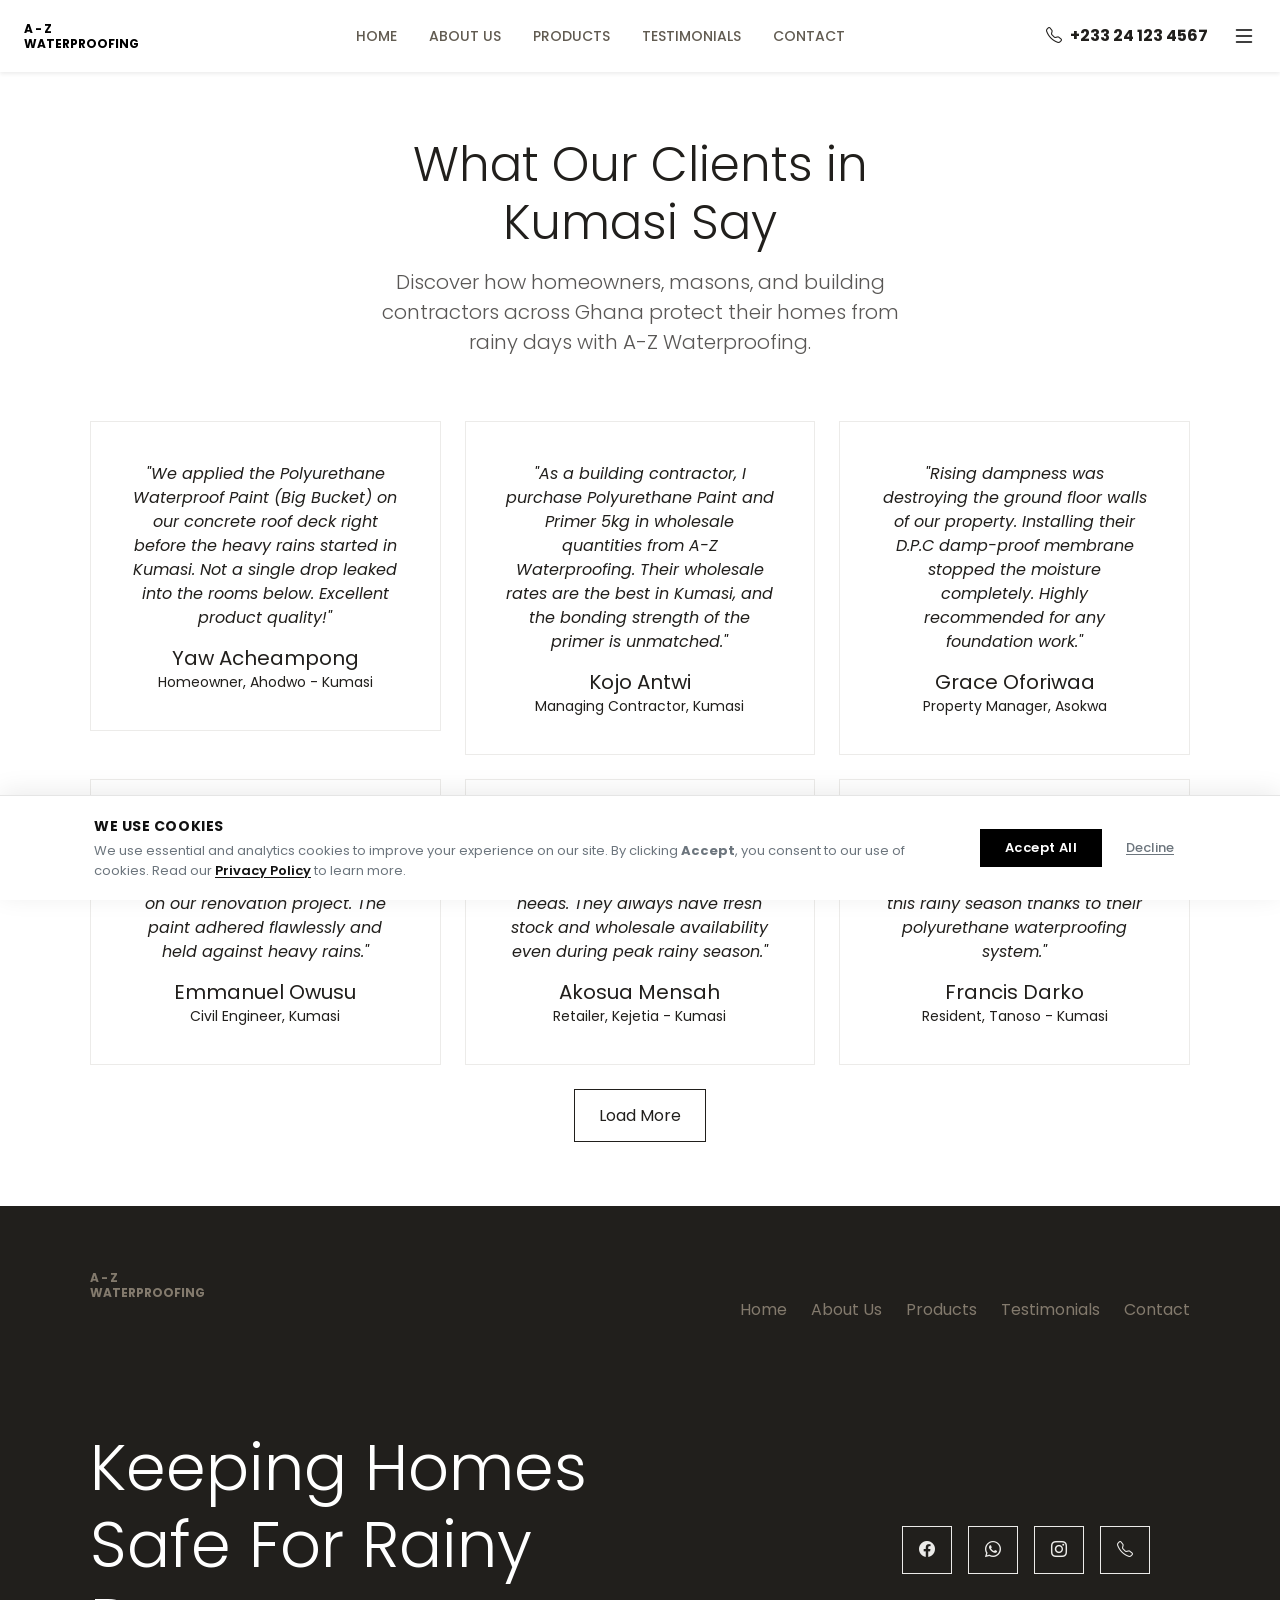
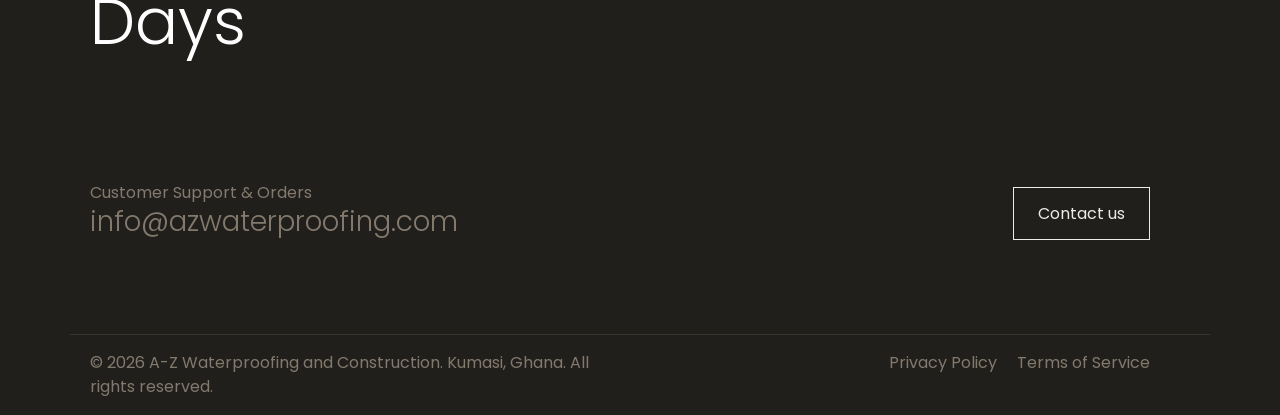
<file: testimonials.html>
<!DOCTYPE html>
<html lang="en">
  <head>
    <meta charset="UTF-8" />
    <meta name="viewport" content="width=device-width, initial-scale=1.0" />
    <title>Customer Testimonials - A-Z Waterproofing and Construction | Kumasi, Ghana</title>
    <!-- Favicon -->
    <link rel="icon" type="image/png" href="./assets/images/favicon.png" />
    <!-- Standalone Compiled Stylesheet -->
    <link rel="stylesheet" href="./assets/css/style.css" />
  </head>
  <body class="font-sans text-gray-800">
    <!-- Page Loader -->
    <div id="page-loader" class="page-loader">
      <!-- From Uiverse.io by alexruix --> 
      <div class="loader">
        <div class="box1"></div>
        <div class="box2"></div>
        <div class="box3"></div>
      </div>
    </div>

     <nav class="navbar navbar-expand-lg -sm px-4 py-3 navbar-custom shadow-sm">
  <div class="container-fluid px-0">
    <a class="navbar-brand" href="index.html">
      <span class="d-flex flex-column text-uppercase text-xs fw-bold lh-sm">
      <span class="" style="letter-spacing: .12rem;">A-Z</span>
      <span>Waterproofing</span>
    </span></a>
  
    <div class="mx-auto  d-lg-block d-none">
      <ul class="navbar-nav me-auto mb-2 mb-lg-0">
         <li class="nav-item">
          <a class="nav-link active" aria-current="page" href="index.html">Home</a>
        </li>
        <li class="nav-item">
          <a class="nav-link" href="about.html">About us</a>
        </li>
        <li class="nav-item">
          <a class="nav-link" href="products.html">Products</a>
        </li>
          <li class="nav-item">
          <a class="nav-link" href="testimonials.html">Testimonials</a>
        </li>
         

        <li class="nav-item">
          <a class="nav-link " href="contact.html" >Contact</a>
        </li>
      </ul>
      </div>
    <div class="d-flex align-items-center gap-4">
        <span class="d-flex align-items-center gap-2 fw-bold">
            <span>
                <i class="bi bi-telephone"></i>
            </span>
            <span>+233 24 123 4567</span>
        </span>
        <a class="" data-bs-toggle="offcanvas" href="#offcanvasExample" role="button" aria-controls="offcanvasExample">
<svg xmlns="http://www.w3.org/2000/svg" width="24" height="24" fill="currentColor" class="bi bi-list" viewBox="0 0 16 16">
  <path fill-rule="evenodd" d="M2.5 12a.5.5 0 0 1 .5-.5h10a.5.5 0 0 1 0 1H3a.5.5 0 0 1-.5-.5m0-4a.5.5 0 0 1 .5-.5h10a.5.5 0 0 1 0 1H3a.5.5 0 0 1-.5-.5m0-4a.5.5 0 0 1 .5-.5h10a.5.5 0 0 1 0 1H3a.5.5 0 0 1-.5-.5"/>
</svg>
</a>
    
    </div>
  </div>
</nav>
<main>

     <!-- Page Content -->
      <!-- Hero Section -->
    <section class="py-lg-8 py-5 text-center">
      <div class="container">
        <div class="row justify-content-center">
            <div class="col-lg-6">
        <h1 class="display-5 mb-3">What Our Clients in Kumasi Say</h1>
      <p class="text-muted mb-0 lead">Discover how homeowners, masons, and building contractors across Ghana protect their homes from rainy days with A-Z Waterproofing.</p>
      </div>

        </div>
      </div>
    </section>
      <section class="pb-8">
  <div class="container ">
    <div class="row g-4">
        <div class="col-lg-4 col-12">
 <div class="card  ">
            <div class="card-body p-6">
              <div class="text-center">
              <p class="fst-italic ">
                "We applied the Polyurethane Waterproof Paint (Big Bucket) on our concrete roof deck right before the heavy rains started in Kumasi. Not a single drop leaked into the rooms below. Excellent product quality!" 
              </p>
              <div class="lh-1">
                <h4 class="fs-5 mb-1">Yaw Acheampong</h4>
                <small>Homeowner, Ahodwo - Kumasi</small>
              </div>
              </div>


            </div>

          </div>
        </div>
         <div class="col-lg-4 col-12">
 <div class="card  ">
            <div class="card-body p-6">
              <div class="text-center">
              <p class="fst-italic">
                "As a building contractor, I purchase Polyurethane Paint and Primer 5kg in wholesale quantities from A-Z Waterproofing. Their wholesale rates are the best in Kumasi, and the bonding strength of the primer is unmatched."
              </p>
              <div class="lh-1">
                <h4 class="fs-5 mb-1">Kojo Antwi</h4>
                <small>Managing Contractor, Kumasi</small>
              </div>
              </div>


            </div>

          </div>
        </div>
         <div class="col-lg-4 col-12">
 <div class="card  ">
            <div class="card-body p-6">
              <div class="text-center">
              <p class="fst-italic">
                "Rising dampness was destroying the ground floor walls of our property. Installing their D.P.C damp-proof membrane stopped the moisture completely. Highly recommended for any foundation work."
              </p>
             <div class="lh-1">
                <h4 class="fs-5 mb-1">Grace Oforiwaa</h4>
                <small>Property Manager, Asokwa</small>
              </div>
              </div>


            </div>

          </div>
        </div>
          <div class="col-lg-4 col-12">
 <div class="card  ">
            <div class="card-body p-6">
              <div class="text-center">
              <p class="fst-italic">
                "Their technical advice on applying the 5kg primer before coating made all the difference on our renovation project. The paint adhered flawlessly and held against heavy rains." 
              </p>
              <div class="lh-1">
                <h4 class="fs-5 mb-1">Emmanuel Owusu</h4>
                <small>Civil Engineer, Kumasi</small>
              </div>
              </div>


            </div>

          </div>
        </div>
         <div class="col-lg-4 col-12">
 <div class="card  ">
            <div class="card-body p-6">
              <div class="text-center">
              <p class="fst-italic">
                "A-Z Waterproofing is our primary supplier for all building materials and waterproofing needs. They always have fresh stock and wholesale availability even during peak rainy season."
              </p>
              <div class="lh-1">
                <h4 class="fs-5 mb-1">Akosua Mensah</h4>
                <small>Retailer, Kejetia - Kumasi</small>
              </div>
              </div>


            </div>

          </div>
        </div>
         <div class="col-lg-4 col-12">
 <div class="card  ">
            <div class="card-body p-6">
              <div class="text-center">
              <p class="fst-italic">
                "Prompt delivery within Kumasi and top-notch materials. My house is completely leak-free this rainy season thanks to their polyurethane waterproofing system."
              </p>
              <div class="lh-1">
                <h4 class="fs-5 mb-1">Francis Darko</h4>
                <small>Resident, Tanoso - Kumasi</small>
              </div>
              </div>


            </div>

          </div>
        </div>
        <div class="col-12">
            <div class="text-center">
                <a href="#" class="btn btn-outline-dark"> Load More</a>

            </div>

        </div>
    
    </div>
  </div>
</section>
</main>
  <footer class="bg-dark  pt-8 footer">
        <div class="container">
          <div class="row">
            <div class="col-lg-4 col-md-4 col-12">
              <a class="navbar-brand" href="index.html">
      <span class="d-flex flex-column text-uppercase text-xs fw-bold lh-sm">
      <span class="" style="letter-spacing: .12rem;">A-Z</span>
      <span>Waterproofing</span>
    </span></a>
            </div>
          <div class="col-lg-8 col-md-6 mb-4 d-flex justify-content-start justify-content-md-end gy-4">
            <ul class="list-unstyled lh-lg d-flex flex-column flex-md-row gap-4">
            <li><a href="index.html" class=" ft-links text-decoration-none">Home</a></li>
             <li><a href="about.html" class=" ft-links text-decoration-none">About Us</a></li>
            <li><a href="products.html" class=" ft-links text-decoration-none">Products</a></li>
            <li><a href="testimonials.html" class=" ft-links text-decoration-none">Testimonials</a></li>
            <li><a href="contact.html" class=" ft-links text-decoration-none">Contact</a></li>
            </ul>
          </div>
          <div class="row justify-content-center align-items-center pt-lg-8 pb-4">
          <div class="col-lg-6 col-md-6 mb-4">
            <h2 class="display-3 text-white">Keeping Homes Safe For Rainy Days</h2>
          
          </div>
          
          
          <div class="col-lg-6 col-md-6 mb-4">
           <div class="d-flex gap-3 justify-content-start justify-content-lg-end">
            <a href="#" class="btn btn-outline-light btn-icon"><i class="bi bi-facebook"></i></a>
            <a href="https://wa.me/233597119749" target="_blank" rel="noopener noreferrer" class="btn btn-outline-light btn-icon" title="Chat on WhatsApp"><i class="bi bi-whatsapp"></i></a>
            <a href="#" class="btn btn-outline-light btn-icon"><i class="bi bi-instagram"></i></a>
            <a href="#" class="btn btn-outline-light btn-icon"><i class="bi bi-telephone"></i></a>
            </div>
          </div>
          </div>
            <div class="row justify-content-center align-items-center py-lg-8">
          <div class="col-lg-6 col-md-6 mb-4">
            <div class="d-flex flex-column">
            <span>Customer Support & Orders</span>
            <span class="h3 fw-light">info@azwaterproofing.com</span>
          </div>
          </div>
          
          
          <div class="col-lg-6 col-md-6 mb-4">
           <div class="d-flex gap-3 justify-content-lg-end">
           <a href="contact.html" class="btn btn-outline-light">Contact us</a>
            </div>
          </div>
          </div>
          <hr class="bg-secondary">
          <div class="row pb-3">
          <div class="col-md-6 text-center text-md-start">
            <p class=" mb-0">&copy; 2026 A-Z Waterproofing and Construction. Kumasi, Ghana. All rights reserved.</p>
          </div>
          <div class="col-md-6 text-center text-md-end">
            <a href="privacy-policy.html" class=" ft-links text-decoration-none me-3">Privacy Policy</a>
            <a href="#" class=" ft-links text-decoration-none">Terms of Service</a>
          </div>
          </div>
        </div>
          </footer>  <div class="position-fixed end-0 bottom-0 m-4 z-3">
        <a href="https://wa.me/233597119749" target="_blank" rel="noopener noreferrer" class="btn-floating-quote" aria-label="Request a Quote on WhatsApp"><i class="bi bi-whatsapp"></i><span class="quote-text">Request a Quote</span></a>
        </div>
        <div class="offcanvas offcanvas-end" tabindex="-1" id="offcanvasExample" aria-labelledby="offcanvasExampleLabel">
  <div class="offcanvas-header px-4">
     <a class="navbar-brand" href="index.html">
      <span class="d-flex flex-column text-uppercase text-xs fw-bold lh-sm">
      <span class="" style="letter-spacing: .12rem;">A-Z</span>
      <span>Waterproofing</span>
    </span></a>
    <button type="button" class="btn-close" data-bs-dismiss="offcanvas" aria-label="Close"></button>
  </div>
  <div class="offcanvas-body">
    
    <div class="navbar-custom">
      <ul class="navbar-nav me-auto mb-2 mb-lg-0">
         <li class="nav-item">
          <a class="nav-link active" aria-current="page" href="index.html">Home</a>
        </li>
        <li class="nav-item">
          <a class="nav-link" href="about.html">About us</a>
        </li>
        <li class="nav-item">
          <a class="nav-link" href="products.html">Products</a>
        </li>
          <li class="nav-item">
          <a class="nav-link" href="testimonials.html">Testimonials</a>
        </li>
         

        <li class="nav-item">
          <a class="nav-link " href="contact.html" >Contact</a>
        </li>
      </ul>
      </div>
  </div>
</div>

    <!-- Bootstrap 5 Bundle JS (Includes Popper) -->
    <script src="https://cdn.jsdelivr.net/npm/bootstrap@5.3.3/dist/js/bootstrap.bundle.min.js"></script>
    <!-- Swiper JS Bundle -->
    <script src="https://cdn.jsdelivr.net/npm/swiper@11/swiper-bundle.min.js"></script>
    <!-- Standalone Site Scripts -->
    <script src="./assets/js/main.js"></script>
  </body>
</html>
</file>
